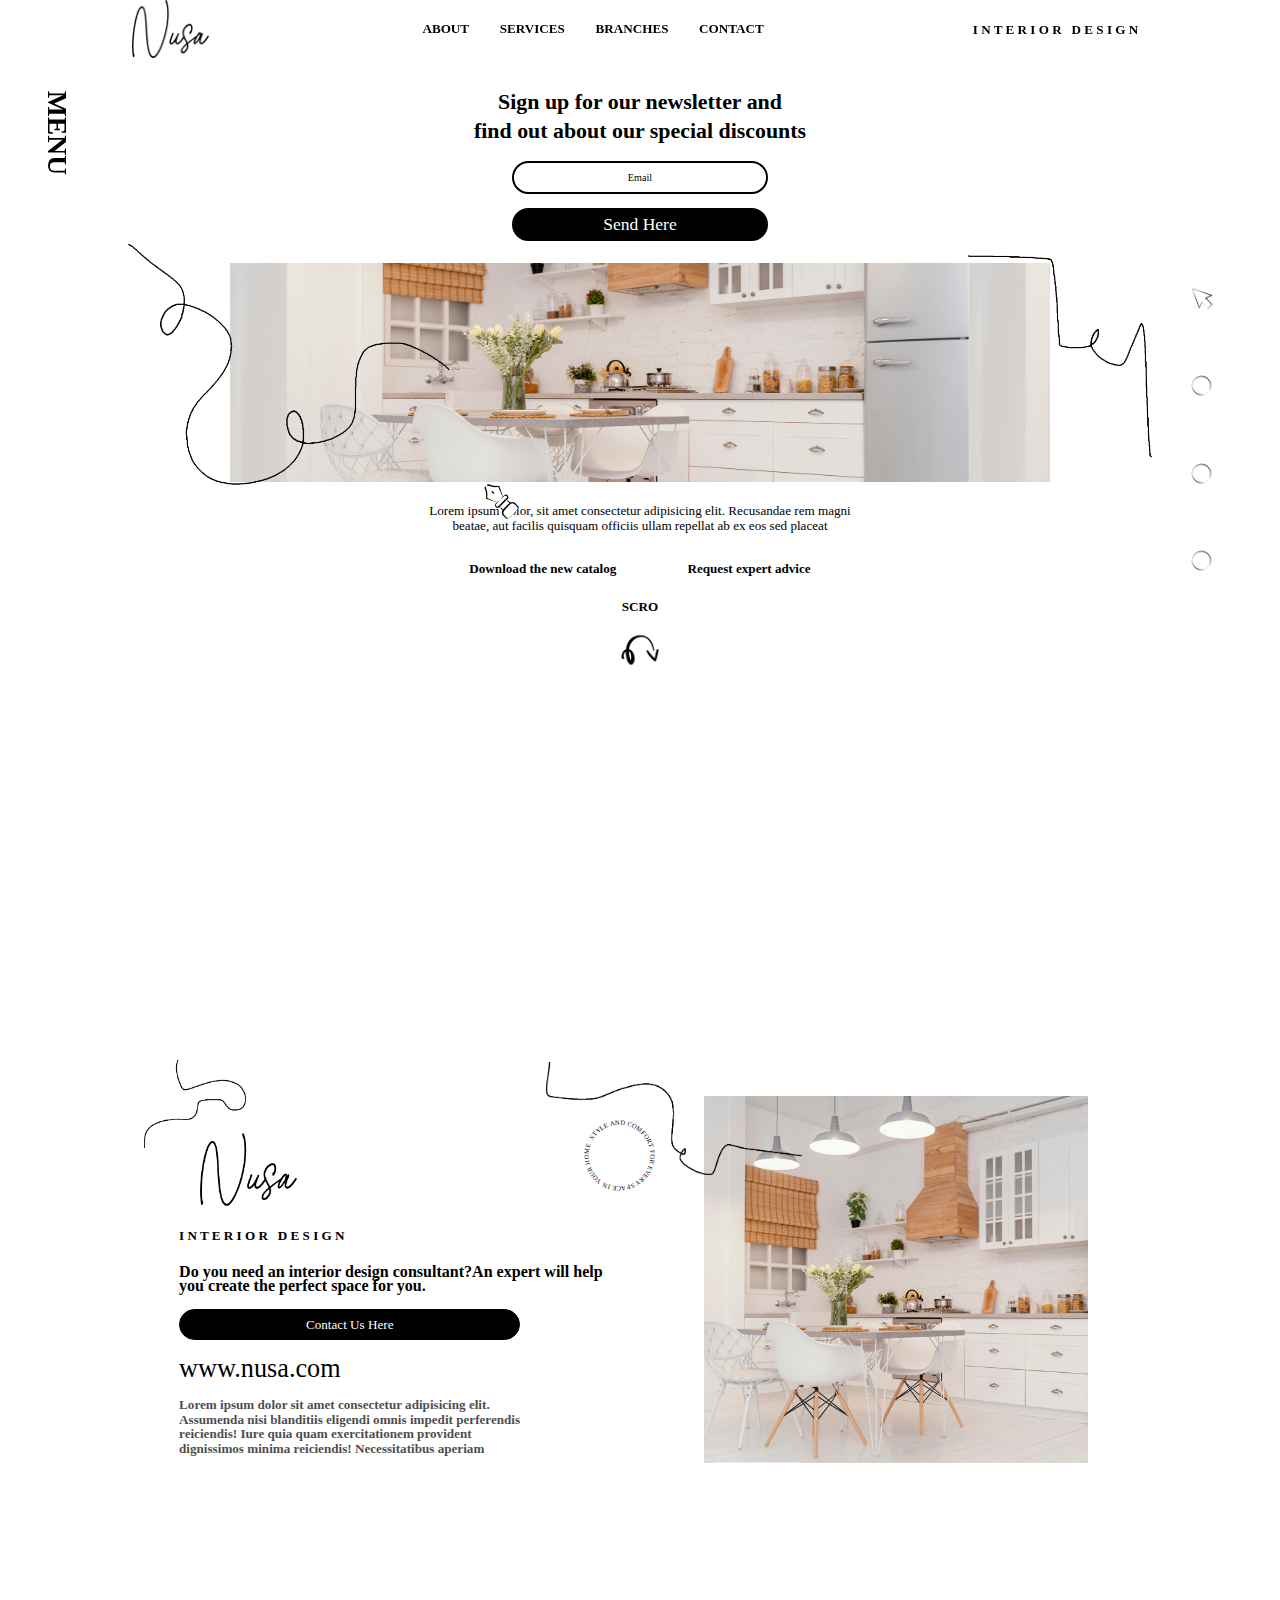
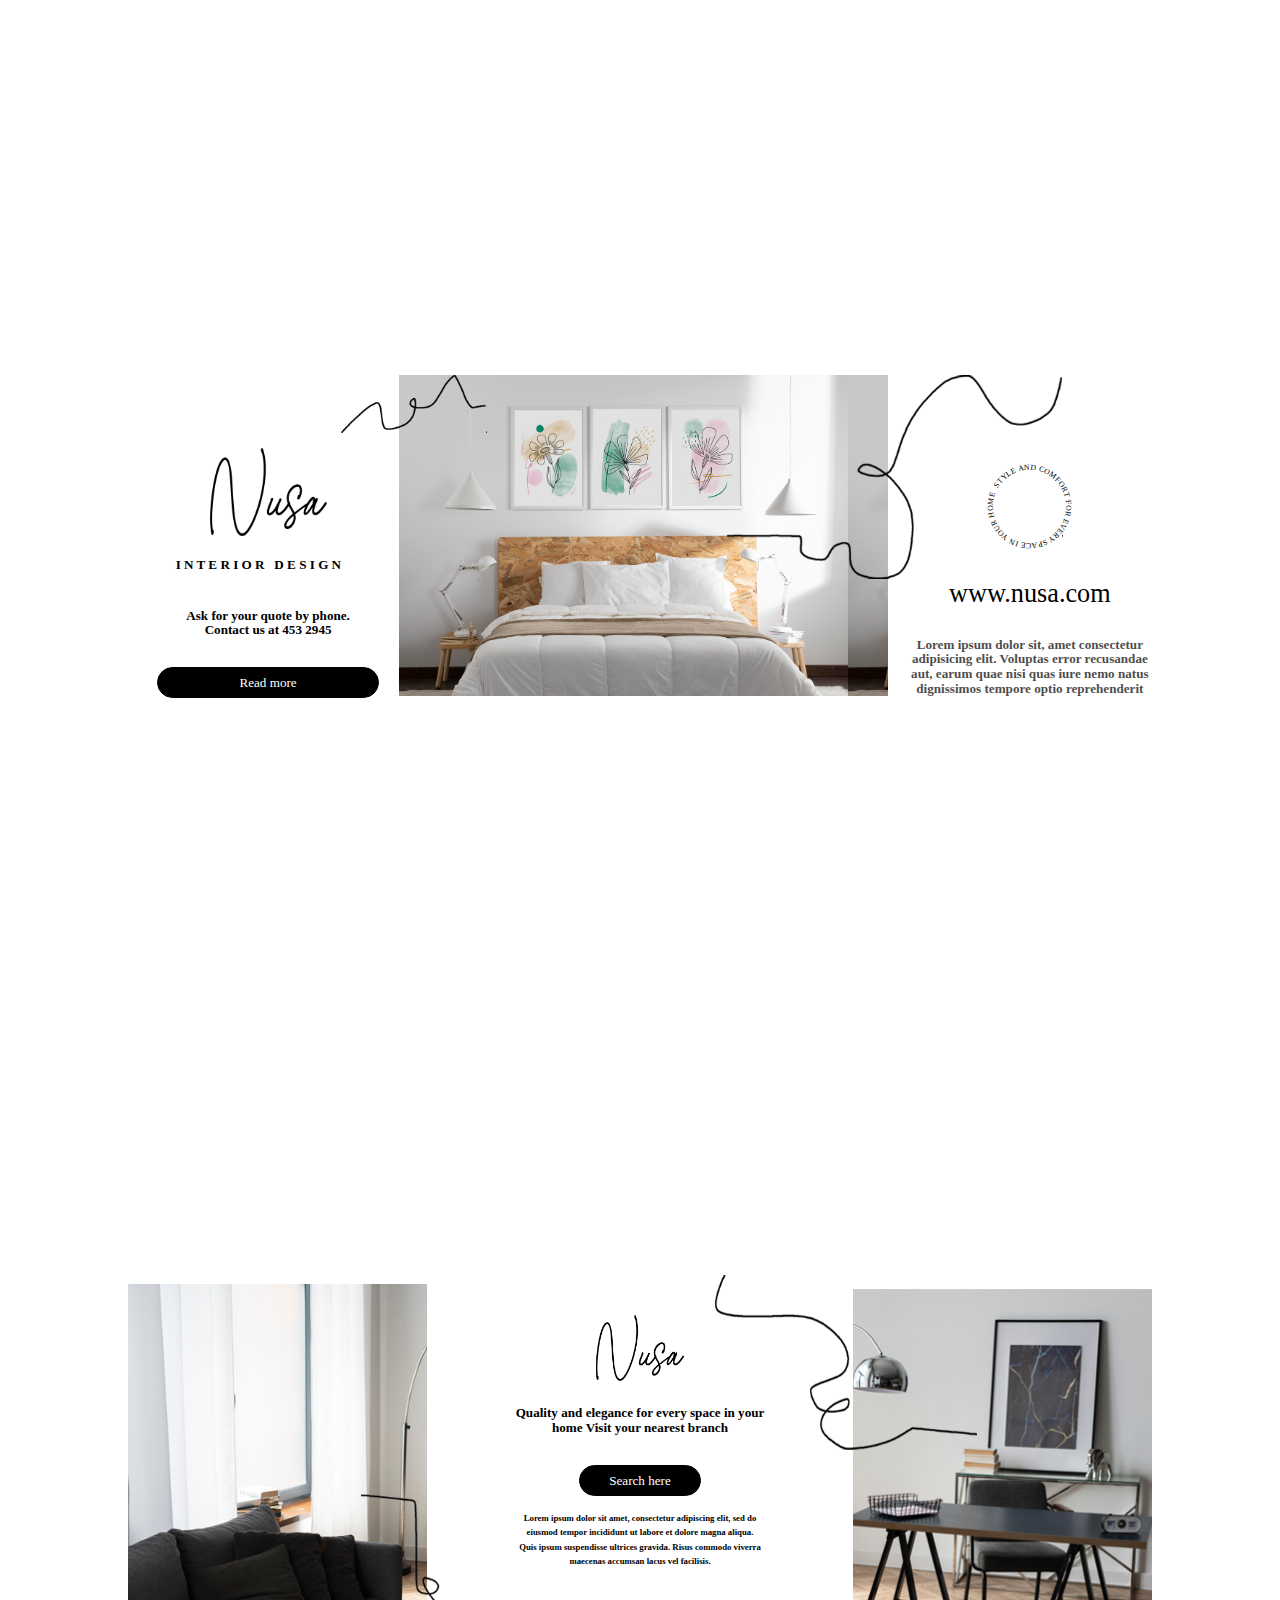
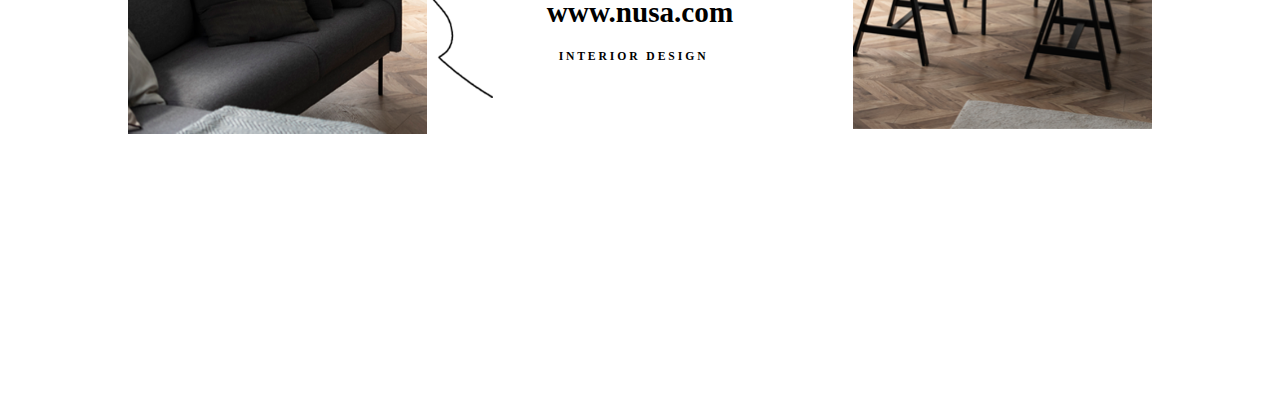
<file: index.html>
<!DOCTYPE html>
<html lang="ko">
<head>
    <meta charset="UTF-8">
    <meta http-equiv="X-UA-Compatible" content="IE=edge">
    <meta name="viewport" content="width=device-width, initial-scale=1.0">
    <title>Mainpage</title>
    <link rel="stylesheet" href="./css/reset.css">
    <link rel="stylesheet" href="./css/xeicon.min.css">
    <link rel="stylesheet" href="./css/main.min.css">
    <script src="./js/jquery-3.6.0.min.js"></script>
    <script src="./js/main.js"></script>
    <script src="./js/common.js"></script>
</head>
<body>
    <div class="hdr"></div>
    <div class="menu">
        <span>menu</span>
    </div>
    <div class="cntWrap">
        <div class="content cnt01">
            <header>
                <p>Sign up for our newsletter and <br>
                find out about our special discounts</p>
                <div class="btn">Email</div>
                <div class="btn">Send here</div>
            </header>
            <section>
                <article>
                    <div class="images">
                        <div class="image i1"></div>
                        <div class="image i2"></div>
                    </div>
                    <div class="texts">
                        <div class="textTop">
                            <p>Lorem ipsum dolor, sit amet consectetur adipisicing elit. Recusandae rem magni beatae, aut facilis quisquam officiis ullam repellat ab ex eos sed placeat voluptate harum atque iste maxime tempore. Blanditiis.</p>
                        </div>
                        <div class="textBtm">
                            <h3>Download the new catalog </h3>
                            <h3>Request expert advice</h3>
                        </div>
                    </div>
                </article>
            </section>
            <div class="down">
                <h5 class="typingTxt">scroll down</h5>
                <h5 class="typing"></h5>
                <div class="image"></div>
            </div>
        </div>
        <div class="content cnt02">
            <header>
                <div class="logo">
                    <div class="image"></div>
                    <div class="txt">
                        <h2>i n t e r i o r  &nbsp; d e s i g n</h2>
                    </div>
                </div>
                <div class="texts">
                    <p>Do you need an interior design consultant?An expert will help you create the perfect space for you.</p>
                    <div class="btn">contact us here</div>
                    <h3>www.nusa.com</h3>
                    <p>Lorem ipsum dolor sit amet consectetur adipisicing elit. Assumenda nisi blanditiis eligendi omnis impedit perferendis reiciendis! Iure quia quam exercitationem provident dignissimos minima reiciendis! Necessitatibus aperiam molestiae assumenda quae molestias.</p>
                </div>
            </header>
            <section>
                <div class="images">
                    <div class="leftimg">
                        <div class="image i1"></div>
                        <div class="image i2"></div>
                        <div class="image i3"></div>
                    </div>
                    <div class="rightimg">
                        <div class="image"></div>
                    </div>
                </div>
            </section>
        </div>
        <div class="content cnt03">
            <header>
                <div class="logo">
                    <div class="image"></div>
                    <div class="txt">
                        <h2>I N T E R I O R &nbsp; D E S I G N</h2>
                    </div>
                </div>
                <div class="text">
                    <p>Ask for your quote by phone. <br>
                    Contact us at 453 2945 </p>
                    <div class="btn">Read more</div>
                </div>
            </header>
            <section>
                <article>
                    <div class="images">
                        <div class="image i1"></div>
                        <div class="image i2"></div>
                        <div class="image i3"></div>
                    </div>
                    <div class="texts">
                        <div class="image"></div>
                        <h2>www.nusa.com</h2>
                        <p>Lorem ipsum dolor sit, amet consectetur adipisicing elit. Voluptas error recusandae aut, earum quae nisi quas iure nemo natus dignissimos tempore optio reprehenderit repudiandae minima amet mollitia eveniet qui suscipit?</p>
                    </div>
                </article>
                
            </section>
        </div>
        <div class="content cnt04">
            <section>
                <div class="leftimg">
                    <div class="image i1"></div>
                    <div class="image i2"></div>
                </div>
                <div class="midtext">
                    <div class="logo"></div>
                    <p>Quality and elegance for every space in your <br> home Visit your nearest branch</p>
                    <div class="btn">Search here</div>
                    <p>Lorem ipsum dolor sit amet, consectetur adipiscing elit, sed do eiusmod tempor incididunt ut labore et dolore magna aliqua. Quis ipsum suspendisse ultrices gravida. Risus commodo viverra maecenas accumsan lacus vel facilisis.</p>
                    <h2>www.nusa.com</h2>
                    <div class="texts">
                        <h3>I N T E R I O R &nbsp; D E S I G N</h3>
                    </div>
                </div>
                <div class="rightimg">
                    <div class="image i1"></div>
                    <div class="image i2"></div>
                </div>
            </section>
        </div>
    </div>
    <div class="sidebar">
        <div class="image i1"></div>
        <div class="image i2"></div>
        <div class="image i3"></div>
        <div class="image i4"></div>
    </div>
    <div class="Modal_menubar_bg"></div>
    <div class="Modal_menubar">
        <div class="menuHdr">
            <div class="image"></div>
            <a href="#none">Close</a>
        </div>
        <div class="menu_Box_01">
            <h2 data-num="0">about</h2>
            <h2 class="inactive">catalog</h2>
            <h2 class="inactive">gallery</h2>
            <h2 data-num="1">services</h2>
            <h2 class="inactive">promotions</h2>
            <h2 data-num="2">branches</h2>
            <h2 data-num="3">contact</h2>
        </div>
        <div class="menu_Box_02"></div>
        <div class="menu_Box_03"></div>
    </div>
    <div class="cursor"></div>
    <script src="./js/main_01.js"></script>
</body>
</html>
</file>
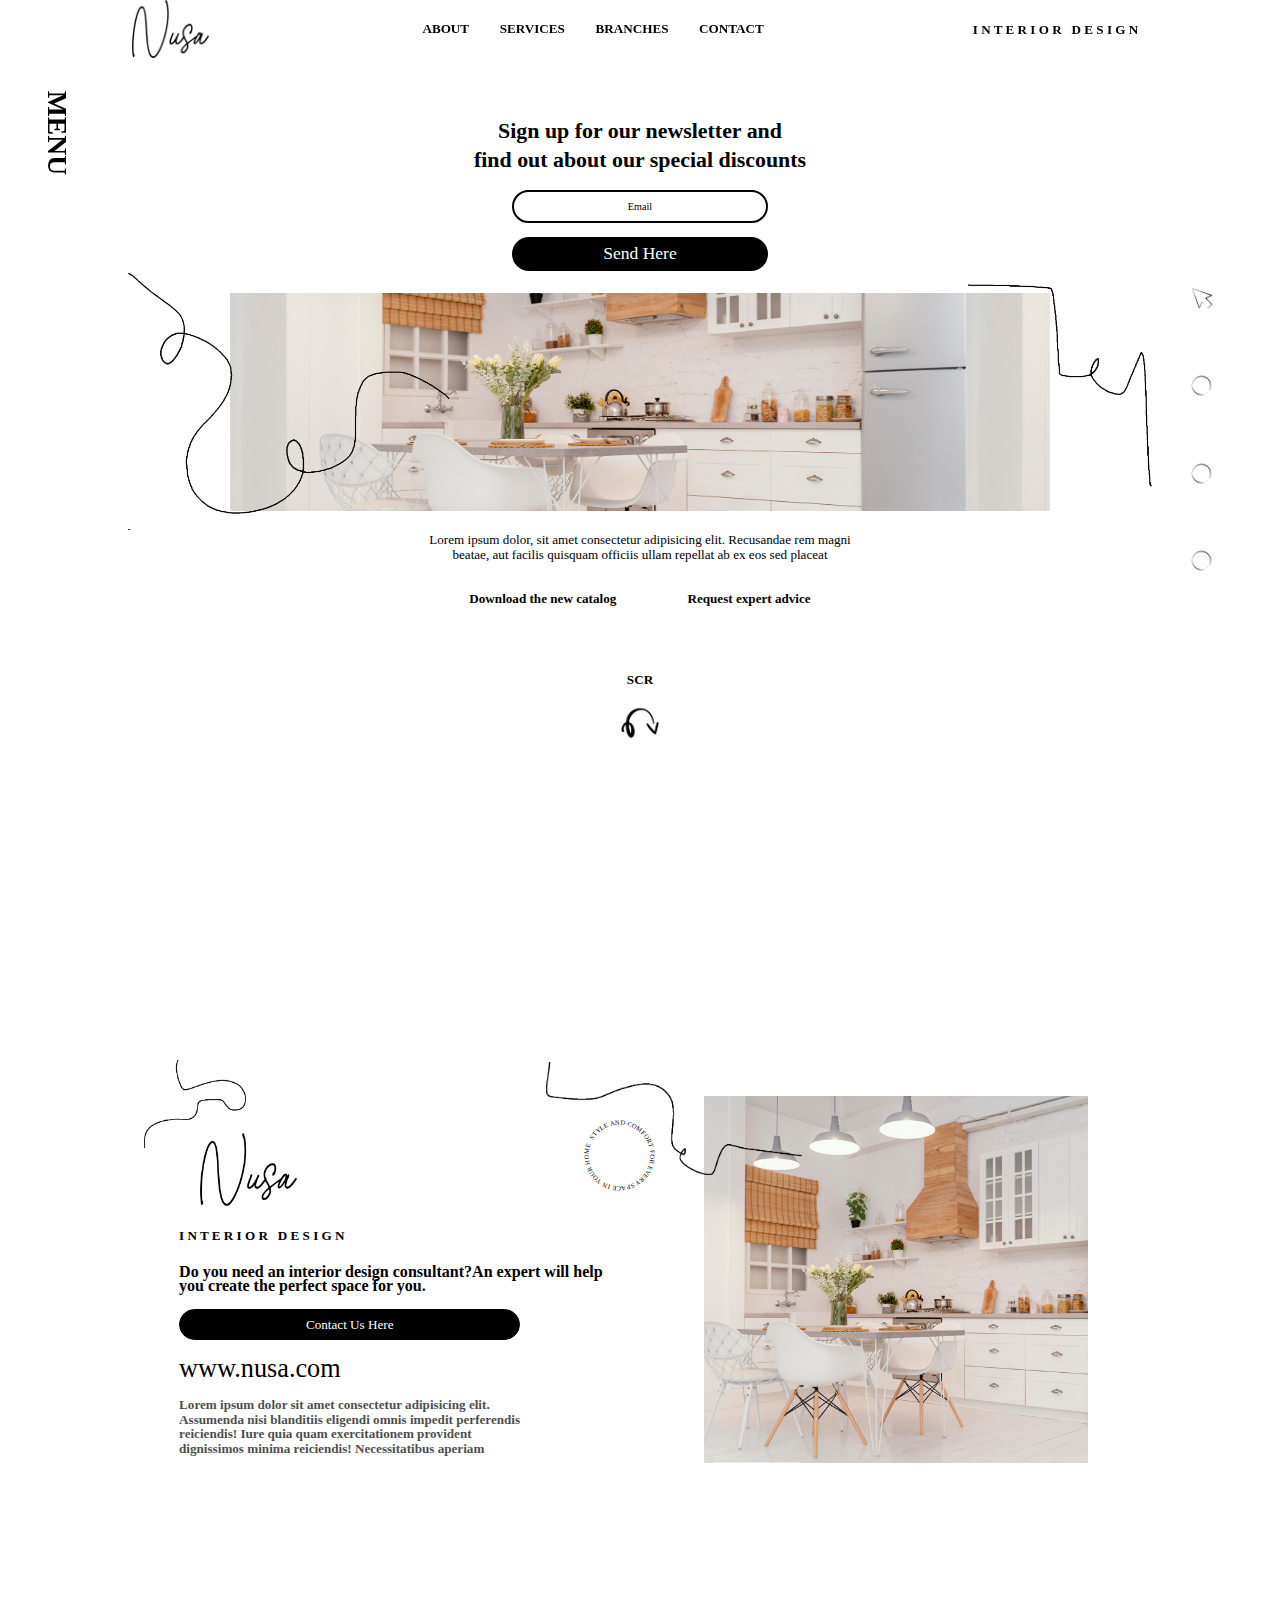
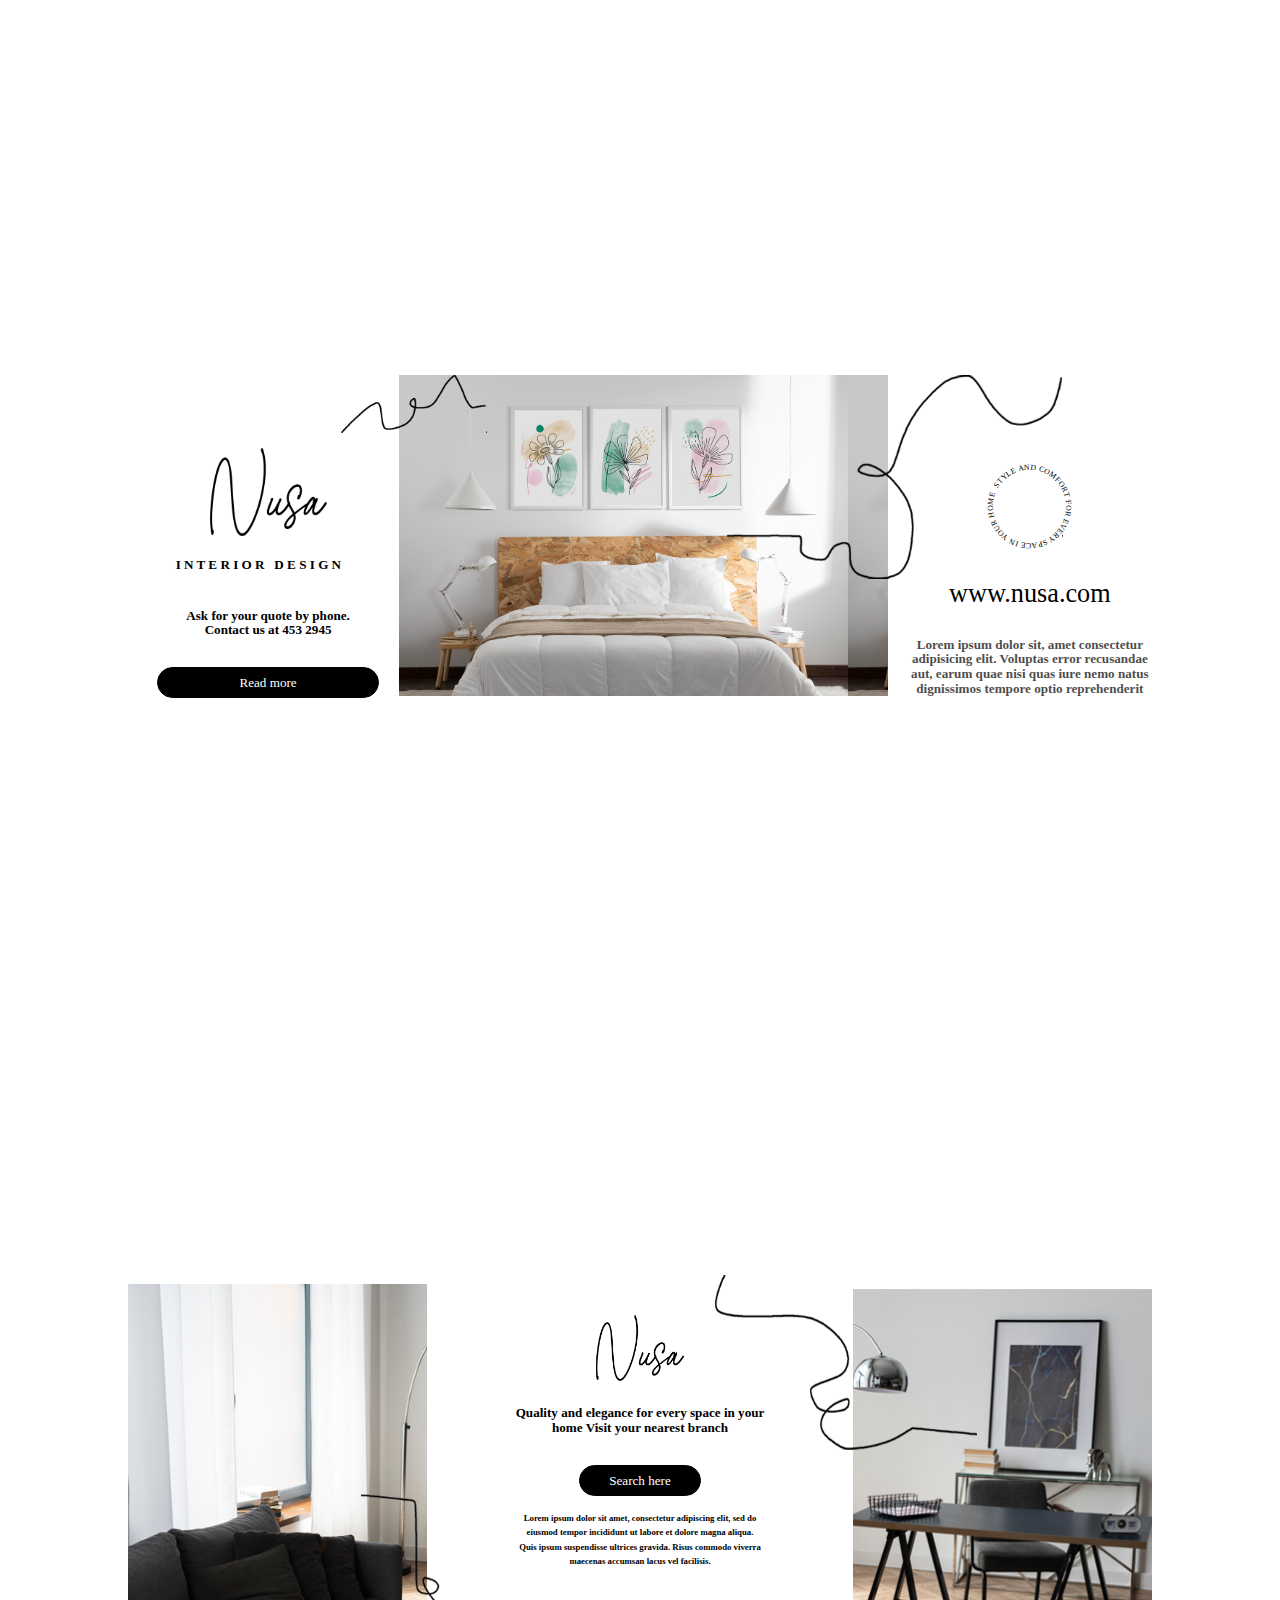
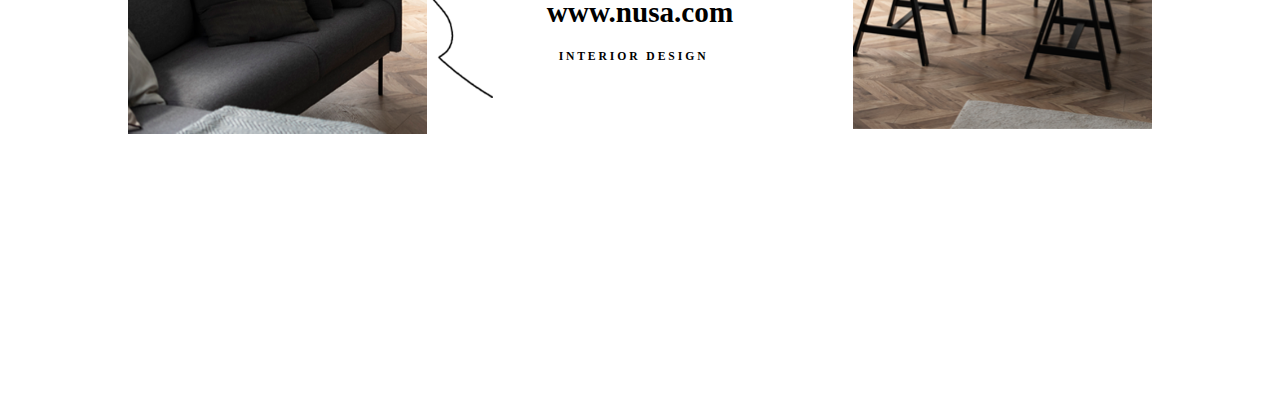
<file: flat-interior/index.html>
<!DOCTYPE html>
<html lang="ko">
<head>
    <meta charset="UTF-8">
    <meta http-equiv="X-UA-Compatible" content="IE=edge">
    <meta name="viewport" content="width=device-width, initial-scale=1.0">
    <title>Mainpage</title>
    <link rel="stylesheet" href="./css/reset.css">
    <link rel="stylesheet" href="./css/xeicon.min.css">
    <link rel="stylesheet" href="./css/main.min.css">
    <script src="./js/jquery-3.6.0.min.js"></script>
    <script src="./js/main.js"></script>
    <script src="./js/common.js"></script>
</head>
<body>
    <div class="hdr"></div>
    <div class="menu">
        <span>menu</span>
    </div>
    <div class="cntWrap">
        <div class="content cnt01">
            <header>
                <p>Sign up for our newsletter and <br>
                find out about our special discounts</p>
                <div class="btn">Email</div>
                <div class="btn">Send here</div>
            </header>
            <section>
                <article>
                    <div class="images">
                        <div class="image i1"></div>
                        <div class="image i2"></div>
                    </div>
                    <div class="texts">
                        <div class="textTop">
                            <p>Lorem ipsum dolor, sit amet consectetur adipisicing elit. Recusandae rem magni beatae, aut facilis quisquam officiis ullam repellat ab ex eos sed placeat voluptate harum atque iste maxime tempore. Blanditiis.</p>
                        </div>
                        <div class="textBtm">
                            <h3>Download the new catalog </h3>
                            <h3>Request expert advice</h3>
                        </div>
                    </div>
                </article>
            </section>
            <div class="down">
                <h5 class="typingTxt">scroll down</h5>
                <h5 class="typing"></h5>
                <div class="image"></div>
            </div>
        </div>
        <div class="content cnt02">
            <header>
                <div class="logo">
                    <div class="image"></div>
                    <div class="txt">
                        <h2>i n t e r i o r  &nbsp; d e s i g n</h2>
                    </div>
                </div>
                <div class="texts">
                    <p>Do you need an interior design consultant?An expert will help you create the perfect space for you.</p>
                    <div class="btn">contact us here</div>
                    <h3>www.nusa.com</h3>
                    <p>Lorem ipsum dolor sit amet consectetur adipisicing elit. Assumenda nisi blanditiis eligendi omnis impedit perferendis reiciendis! Iure quia quam exercitationem provident dignissimos minima reiciendis! Necessitatibus aperiam molestiae assumenda quae molestias.</p>
                </div>
            </header>
            <section>
                <div class="images">
                    <div class="leftimg">
                        <div class="image i1"></div>
                        <div class="image i2"></div>
                        <div class="image i3"></div>
                    </div>
                    <div class="rightimg">
                        <div class="image"></div>
                    </div>
                </div>
            </section>
        </div>
        <div class="content cnt03">
            <header>
                <div class="logo">
                    <div class="image"></div>
                    <div class="txt">
                        <h2>I N T E R I O R &nbsp; D E S I G N</h2>
                    </div>
                </div>
                <div class="text">
                    <p>Ask for your quote by phone. <br>
                    Contact us at 453 2945 </p>
                    <div class="btn">Read more</div>
                </div>
            </header>
            <section>
                <article>
                    <div class="images">
                        <div class="image i1"></div>
                        <div class="image i2"></div>
                        <div class="image i3"></div>
                    </div>
                    <div class="texts">
                        <div class="image"></div>
                        <h2>www.nusa.com</h2>
                        <p>Lorem ipsum dolor sit, amet consectetur adipisicing elit. Voluptas error recusandae aut, earum quae nisi quas iure nemo natus dignissimos tempore optio reprehenderit repudiandae minima amet mollitia eveniet qui suscipit?</p>
                    </div>
                </article>
                
            </section>
        </div>
        <div class="content cnt04">
            <section>
                <div class="leftimg">
                    <div class="image i1"></div>
                    <div class="image i2"></div>
                </div>
                <div class="midtext">
                    <div class="logo"></div>
                    <p>Quality and elegance for every space in your <br> home Visit your nearest branch</p>
                    <div class="btn">Search here</div>
                    <p>Lorem ipsum dolor sit amet, consectetur adipiscing elit, sed do eiusmod tempor incididunt ut labore et dolore magna aliqua. Quis ipsum suspendisse ultrices gravida. Risus commodo viverra maecenas accumsan lacus vel facilisis.</p>
                    <h2>www.nusa.com</h2>
                    <div class="texts">
                        <h3>I N T E R I O R &nbsp; D E S I G N</h3>
                    </div>
                </div>
                <div class="rightimg">
                    <div class="image i1"></div>
                    <div class="image i2"></div>
                </div>
            </section>
        </div>
    </div>
    <div class="sidebar">
        <div class="image i1"></div>
        <div class="image i2"></div>
        <div class="image i3"></div>
        <div class="image i4"></div>
    </div>
    <div class="Modal_menubar_bg"></div>
    <div class="Modal_menubar">
        <div class="menuHdr">
            <div class="image"></div>
            <a href="#none">Close</a>
        </div>
        <div class="menu_Box_01">
            <h2 data-num="0">about</h2>
            <h2 class="inactive">catalog</h2>
            <h2 class="inactive">gallery</h2>
            <h2 data-num="1">services</h2>
            <h2 class="inactive">promotions</h2>
            <h2 data-num="2">branches</h2>
            <h2 data-num="3">contact</h2>
        </div>
        <div class="menu_Box_02"></div>
        <div class="menu_Box_03"></div>
    </div>
    <script src="./js/main_01.js"></script>
</body>
</html>
</file>
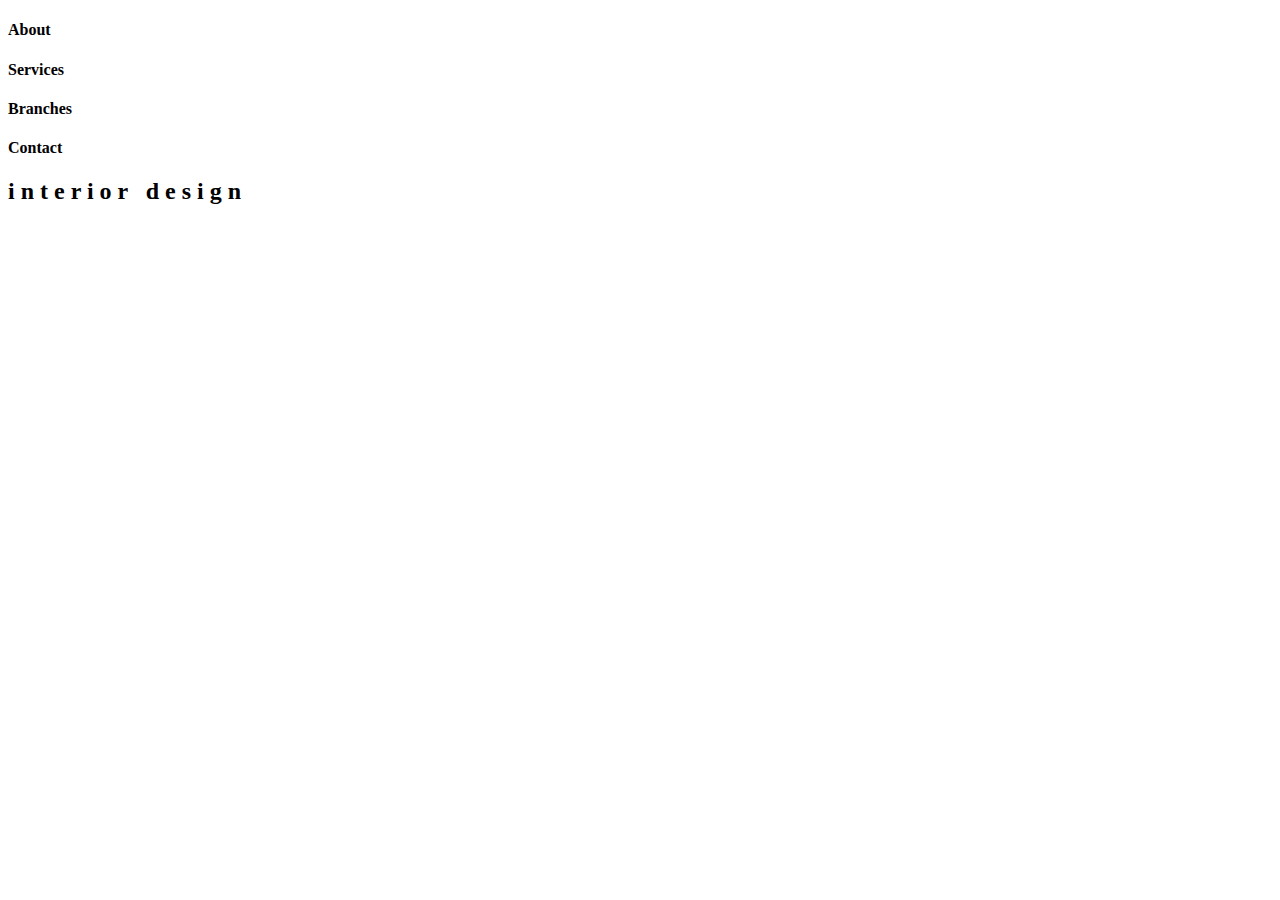
<file: inc/header.html>
<!DOCTYPE html>
<html lang="ko">
<head>
    <meta charset="UTF-8">
    <meta http-equiv="X-UA-Compatible" content="IE=edge">
    <meta name="viewport" content="width=device-width, initial-scale=1.0">
    <title>header</title>
</head>
<body>
    <div class="hdrWrap">
        <header>
            <div class="logo"></div>
            <nav>
                <h4>About</h4>
                <h4>Services</h4>
                <h4>Branches</h4>
                <h4>Contact</h4>
            </nav>
            <div class="text">
                <h2>i n t e r i o r &nbsp; d e s i g n</h2>
            </div>
        </header>
    </div>
</body>
</html>
</file>
<file: css/xeicon.min.css>
/*!
*  XEIcon 2.3.3 by @NAVER - http://xpressengine.github.io/XEIcon/ - @XEIcon
*  License - http://xpressengine.github.io/XEIcon/license.html (Font: SIL OFL 1.1, CSS: MIT License)
*/@font-face{font-family:xeicon;src:url(fonts/xeicon.eot?3ka2yj);src:url(fonts/xeicon.eot?3ka2yj#iefix) format("embedded-opentype"),url(fonts/xeicon.woff2?3ka2yj) format("woff2"),url(fonts/xeicon.ttf?3ka2yj) format("truetype"),url(fonts/xeicon.woff?3ka2yj) format("woff"),url(fonts/xeicon.svg?3ka2yj#xeicon) format("svg");font-weight:400;font-style:normal}[class*=" xi-"],[class^=xi-]{font-family:xeicon!important;display:inline-block;speak:none;font-style:normal;font-weight:400;font-variant:normal;text-transform:none;line-height:1;-webkit-font-smoothing:antialiased;-moz-osx-font-smoothing:grayscale}.xi-home:before{content:"\e900"}.xi-home-o:before{content:"\e902"}.xi-bars:before{content:"\e91c"}.xi-hamburger-back:before{content:"\eb46"}.xi-hamburger-out:before{content:"\eb45"}.xi-apps:before{content:"\e903"}.xi-ellipsis-h:before{content:"\e94a"}.xi-ellipsis-v:before{content:"\e949"}.xi-drag-vertical:before{content:"\e996"}.xi-drag-handle:before{content:"\e960"}.xi-arrow-top:before{content:"\e912"}.xi-arrow-bottom:before{content:"\e904"}.xi-arrow-left:before{content:"\e906"}.xi-arrow-right:before{content:"\e907"}.xi-arrow-up:before{content:"\e915"}.xi-arrow-down:before{content:"\e905"}.xi-long-arrow-left:before{content:"\e908"}.xi-long-arrow-right:before{content:"\e90b"}.xi-long-arrow-up:before{content:"\e909"}.xi-long-arrow-down:before{content:"\e90a"}.xi-angle-left:before{content:"\e93b"}.xi-angle-left-min:before{content:"\e93c"}.xi-angle-left-thin:before{content:"\e93d"}.xi-angle-right:before{content:"\e93e"}.xi-angle-right-min:before{content:"\e93f"}.xi-angle-right-thin:before{content:"\e940"}.xi-angle-up:before{content:"\e944"}.xi-angle-up-min:before{content:"\e945"}.xi-angle-up-thin:before{content:"\e946"}.xi-angle-down:before{content:"\e941"}.xi-angle-down-min:before{content:"\e942"}.xi-angle-down-thin:before{content:"\e943"}.xi-caret-up:before{content:"\e92f"}.xi-caret-up-min:before{content:"\e930"}.xi-caret-down:before{content:"\e935"}.xi-caret-down-min:before{content:"\e936"}.xi-caret-up-circle:before{content:"\e931"}.xi-caret-up-circle-o:before{content:"\e932"}.xi-caret-down-circle:before{content:"\e937"}.xi-caret-down-circle-o:before{content:"\e938"}.xi-caret-up-square:before{content:"\e933"}.xi-caret-up-square-o:before{content:"\e934"}.xi-caret-down-square:before{content:"\e939"}.xi-caret-down-square-o:before{content:"\e93a"}.xi-arrows-h:before{content:"\e90e"}.xi-arrows-v:before{content:"\e90f"}.xi-expand:before{content:"\e910"}.xi-compress:before{content:"\e911"}.xi-arrows:before{content:"\e90c"}.xi-arrows-alt:before{content:"\e90d"}.xi-compare-arrows:before{content:"\e947"}.xi-scroll:before{content:"\e94b"}.xi-dashboard:before{content:"\e948"}.xi-dashboard-o:before{content:"\e95e"}.xi-refresh:before{content:"\e973"}.xi-catched:before{content:"\e923"}.xi-renew:before{content:"\e977"}.xi-sync:before{content:"\e982"}.xi-eye:before{content:"\e951"}.xi-eye-o:before{content:"\e950"}.xi-eye-off:before{content:"\e953"}.xi-eye-slash:before{content:"\e953"}.xi-eye-off-o:before{content:"\e952"}.xi-eye-slash2:before{content:"\e952"}.xi-lock:before{content:"\e964"}.xi-lock-o:before{content:"\e966"}.xi-unlock:before{content:"\e965"}.xi-unlock-o:before{content:"\e967"}.xi-trash:before{content:"\e96e"}.xi-trash-o:before{content:"\e96f"}.xi-flag:before{content:"\e961"}.xi-flag-o:before{content:"\e962"}.xi-expand-square:before{content:"\e954"}.xi-compress-square:before{content:"\e955"}.xi-log-in:before{content:"\e963"}.xi-log-out:before{content:"\e972"}.xi-search:before{content:"\e97a"}.xi-magnifier:before{content:"\e97a"}.xi-zoom-in:before{content:"\e97b"}.xi-magnifier-expand:before{content:"\e97b"}.xi-zoom-out:before{content:"\e97c"}.xi-magnifier-reduce:before{content:"\e97c"}.xi-subdirectory:before{content:"\e97e"}.xi-subdirectory-arrow:before{content:"\e981"}.xi-external-link:before{content:"\e980"}.xi-cog:before{content:"\e986"}.xi-view-array:before{content:"\e983"}.xi-view-carousel:before{content:"\e984"}.xi-view-column:before{content:"\e985"}.xi-view-day:before{content:"\e98d"}.xi-view-list:before{content:"\e993"}.xi-view-module:before{content:"\e997"}.xi-view-stream:before{content:"\e99a"}.xi-wrench:before{content:"\e99b"}.xi-filter:before{content:"\e9d9"}.xi-funnel:before{content:"\e9d9"}.xi-plus:before{content:"\e913"}.xi-plus-min:before{content:"\e914"}.xi-plus-thin:before{content:"\e9c5"}.xi-minus:before{content:"\e91a"}.xi-minus-min:before{content:"\e91b"}.xi-minus-thin:before{content:"\e9c1"}.xi-close:before{content:"\e921"}.xi-close-min:before{content:"\e922"}.xi-close-thin:before{content:"\e9af"}.xi-check:before{content:"\e928"}.xi-check-min:before{content:"\e929"}.xi-check-thin:before{content:"\e92a"}.xi-plus-circle:before{content:"\e916"}.xi-plus-circle-o:before{content:"\e917"}.xi-minus-circle:before{content:"\e91d"}.xi-minus-circle-o:before{content:"\e91e"}.xi-close-circle:before{content:"\e924"}.xi-close-circle-o:before{content:"\e925"}.xi-check-circle:before{content:"\e92b"}.xi-check-circle-o:before{content:"\e92c"}.xi-plus-square:before{content:"\e918"}.xi-plus-square-o:before{content:"\e919"}.xi-minus-square:before{content:"\e91f"}.xi-minus-square-o:before{content:"\e920"}.xi-close-square:before{content:"\e926"}.xi-close-square-o:before{content:"\e927"}.xi-check-square:before{content:"\e92d"}.xi-check-box:before{content:"\e92d"}.xi-checkbox-blank:before{content:"\ea0e"}.xi-check-square-o:before{content:"\e92e"}.xi-checkbox-checked:before{content:"\e92e"}.xi-radiobox-blank:before{content:"\e9c6"}.xi-radiobox-checked:before{content:"\e9c7"}.xi-cut:before{content:"\e9b0"}.xi-label:before{content:"\e9b1"}.xi-label-o:before{content:"\e9b2"}.xi-library-add:before{content:"\e9b3"}.xi-library-bookmark:before{content:"\e9b4"}.xi-tagged-book:before{content:"\e9b4"}.xi-save:before{content:"\e9b9"}.xi-lightbulb:before{content:"\e9be"}.xi-idea:before{content:"\e9be"}.xi-lightbulb-o:before{content:"\e9bf"}.xi-link:before{content:"\e9c0"}.xi-package:before{content:"\e9c2"}.xi-archive:before{content:"\e9c2"}.xi-pen:before{content:"\e9c3"}.xi-pen-o:before{content:"\e9c4"}.xi-undo:before{content:"\e9d2"}.xi-redo:before{content:"\e9c8"}.xi-switch-off:before{content:"\e9c9"}.xi-switch-on:before{content:"\e9ca"}.xi-toggle-off:before{content:"\e9cb"}.xi-toggle-on:before{content:"\e9cd"}.xi-bookmark:before{content:"\ea1c"}.xi-bookmark-o:before{content:"\ea1d"}.xi-tag:before{content:"\ea36"}.xi-tags:before{content:"\ea37"}.xi-mail:before{content:"\ea06"}.xi-envelope:before{content:"\ea06"}.xi-social-email:before{content:"\ea06"}.xi-mail-o:before{content:"\ea07"}.xi-mail-read:before{content:"\ea08"}.xi-envelope-open:before{content:"\ea08"}.xi-mail-read-o:before{content:"\ea09"}.xi-send:before{content:"\ea0b"}.xi-paper-plane:before{content:"\ea0b"}.xi-reply:before{content:"\ea0d"}.xi-reply-all:before{content:"\ea0c"}.xi-share:before{content:"\e9fa"}.xi-share-l:before{content:"\e9fa"}.xi-share-alt:before{content:"\e9e9"}.xi-share-alt-o:before{content:"\e9ea"}.xi-call:before{content:"\e9d3"}.xi-phone:before{content:"\e9d3"}.xi-call-outgoing:before{content:"\e9d4"}.xi-call-incoming:before{content:"\e9d6"}.xi-call-reception:before{content:"\e9d6"}.xi-call-missed:before{content:"\e9d5"}.xi-comment:before{content:"\e9d7"}.xi-comment-o:before{content:"\e9d8"}.xi-forum:before{content:"\e9f0"}.xi-comments:before{content:"\e9f0"}.xi-forum-o:before{content:"\e9f1"}.xi-video-call:before{content:"\ea18"}.xi-xi-film:before{content:"\ea18"}.xi-voicemail:before{content:"\ea19"}.xi-note:before{content:"\ea1a"}.xi-note-o:before{content:"\ea1b"}.xi-at:before{content:"\ea0a"}.xi-message:before{content:"\ea14"}.xi-message-o:before{content:"\ea15"}.xi-speech:before{content:"\ea12"}.xi-speech-o:before{content:"\ea13"}.xi-user-address:before{content:"\e9f4"}.xi-profile:before{content:"\e9f2"}.xi-user-circle:before{content:"\e9f2"}.xi-profile-o:before{content:"\ea2a"}.xi-user:before{content:"\e9f3"}.xi-users:before{content:"\e9f9"}.xi-group:before{content:"\ea2e"}.xi-community:before{content:"\ea2e"}.xi-user-plus:before{content:"\e9f7"}.xi-users-plus:before{content:"\ea17"}.xi-user-o:before{content:"\e9f5"}.xi-users-o:before{content:"\ea04"}.xi-user-plus-o:before{content:"\e9f8"}.xi-star:before{content:"\ea0f"}.xi-star-o:before{content:"\ea16"}.xi-heart:before{content:"\ea10"}.xi-heart-o:before{content:"\ea11"}.xi-thumbs-up:before{content:"\ea28"}.xi-thumbs-down:before{content:"\ea29"}.xi-crown:before{content:"\e9da"}.xi-trophy:before{content:"\ea38"}.xi-emoticon-happy:before{content:"\e9dd"}.xi-happy-face:before{content:"\e9dd"}.xi-emoticon-happy-o:before{content:"\e9ed"}.xi-emoticon-smiley:before{content:"\e9e4"}.xi-smiley-face:before{content:"\e9e4"}.xi-emoticon-smiley-o:before{content:"\e9e6"}.xi-emoticon-neutral:before{content:"\e9eb"}.xi-neutral-face:before{content:"\e9eb"}.xi-emoticon-neutral-o:before{content:"\e9ec"}.xi-emoticon-bad:before{content:"\e9de"}.xi-emoticon-bad-o:before{content:"\e9df"}.xi-emoticon-sad:before{content:"\e9ee"}.xi-sad-face:before{content:"\e9ee"}.xi-emoticon-sad-o:before{content:"\e9ef"}.xi-emoticon-devil:before{content:"\e9e2"}.xi-angry-face:before{content:"\e9e2"}.xi-emoticon-devil-o:before{content:"\e9e3"}.xi-emoticon-cool:before{content:"\e9e0"}.xi-emoticon-cool-o:before{content:"\e9e1"}.xi-bell:before{content:"\e99c"}.xi-bell-o:before{content:"\e99d"}.xi-bell-off:before{content:"\e99e"}.xi-bell-slash:before{content:"\e99e"}.xi-bell-off-o:before{content:"\e99f"}.xi-alarm:before{content:"\ea1e"}.xi-alarm-o:before{content:"\ea1f"}.xi-alarm-off:before{content:"\ea20"}.xi-time:before{content:"\ea2b"}.xi-time-o:before{content:"\ea2c"}.xi-snooze:before{content:"\ea27"}.xi-calendar:before{content:"\e9a0"}.xi-calendar-add:before{content:"\e9a1"}.xi-calendar-remove:before{content:"\e9a2"}.xi-calendar-cancle:before{content:"\e9a3"}.xi-calendar-check:before{content:"\e9a4"}.xi-calendar-list:before{content:"\e9a5"}.xi-new:before{content:"\e9a8"}.xi-new-o:before{content:"\e9a9"}.xi-info:before{content:"\e9a6"}.xi-information-circle:before{content:"\e9a6"}.xi-info-o:before{content:"\e9a7"}.xi-help:before{content:"\e9ad"}.xi-unknown-circle:before{content:"\e9ad"}.xi-help-o:before{content:"\e9ac"}.xi-error:before{content:"\e9aa"}.xi-error-o:before{content:"\e9ab"}.xi-ban:before{content:"\e9ae"}.xi-slash-circle:before{content:"\e9ae"}.xi-warning:before{content:"\ea2d"}.xi-hand-paper:before{content:"\ea21"}.xi-key:before{content:"\ea22"}.xi-security:before{content:"\ea24"}.xi-shield:before{content:"\ea24"}.xi-shield-checked:before{content:"\ea25"}.xi-check-shield:before{content:"\ea25"}.xi-shield-checked-o:before{content:"\ea26"}.xi-align-justify:before{content:"\e956"}.xi-align-left:before{content:"\e957"}.xi-align-center:before{content:"\e958"}.xi-align-right:before{content:"\e959"}.xi-indent:before{content:"\e95a"}.xi-dedent:before{content:"\e95b"}.xi-list-dot:before{content:"\e95c"}.xi-list-ul:before{content:"\e95c"}.xi-list-square:before{content:"\e95d"}.xi-list-ul-square:before{content:"\e95d"}.xi-list-number:before{content:"\ea6b"}.xi-list-ol:before{content:"\ea6b"}.xi-list:before{content:"\e95f"}.xi-list-ul-l:before{content:"\e95f"}.xi-paragraph:before{content:"\e968"}.xi-bold:before{content:"\e96a"}.xi-italic:before{content:"\e96c"}.xi-strikethrough:before{content:"\e969"}.xi-underline:before{content:"\e96b"}.xi-caps:before{content:"\e96d"}.xi-text-size:before{content:"\eaba"}.xi-text-type:before{content:"\e97f"}.xi-type:before{content:"\e97f"}.xi-spellcheck:before{content:"\eaa9"}.xi-translate:before{content:"\eabc"}.xi-line-height:before{content:"\e976"}.xi-lineheight:before{content:"\e976"}.xi-font:before{content:"\ea63"}.xi-text-format:before{content:"\eab9"}.xi-text-color:before{content:"\eaaa"}.xi-color-fill:before{content:"\ea5e"}.xi-color-helper:before{content:"\ea5f"}.xi-scissors:before{content:"\e994"}.xi-document:before{content:"\e998"}.xi-form:before{content:"\e998"}.xi-palette:before{content:"\e995"}.xi-color:before{content:"\e995"}.xi-color-dropper:before{content:"\e97d"}.xi-eye-dropper:before{content:"\e97d"}.xi-eraser:before{content:"\e970"}.xi-eraser-o:before{content:"\e971"}.xi-sort-asc:before{content:"\e974"}.xi-lineheight-plus:before{content:"\e974"}.xi-sort-desc:before{content:"\e975"}.xi-lineheight-minus:before{content:"\e975"}.xi-rotate-right:before{content:"\e978"}.xi-rotate-left:before{content:"\e979"}.xi-layout:before{content:"\e988"}.xi-layout-top:before{content:"\e988"}.xi-layout-o:before{content:"\e98e"}.xi-layout-full:before{content:"\e989"}.xi-layout-full-o:before{content:"\e98f"}.xi-layout-snb:before{content:"\e98a"}.xi-layout-top-left:before{content:"\e98a"}.xi-layout-snb-o:before{content:"\e990"}.xi-layout-aside:before{content:"\e98b"}.xi-layout-top-right:before{content:"\e98b"}.xi-layout-aside-o:before{content:"\e991"}.xi-layout-column:before{content:"\e98c"}.xi-layout-top-three:before{content:"\e98c"}.xi-layout-column-o:before{content:"\e992"}.xi-crop:before{content:"\e999"}.xi-border-color:before{content:"\ea39"}.xi-line-style:before{content:"\ea66"}.xi-line-weight:before{content:"\ea67"}.xi-border-all:before{content:"\e987"}.xi-border-bottom:before{content:"\ea32"}.xi-border-clear:before{content:"\ea33"}.xi-border-horizontal:before{content:"\ea45"}.xi-border-inner:before{content:"\ea46"}.xi-border-left:before{content:"\ea49"}.xi-border-outer:before{content:"\ea4f"}.xi-border-right:before{content:"\ea51"}.xi-border-style:before{content:"\ea52"}.xi-border-top:before{content:"\ea54"}.xi-border-vertical:before{content:"\ea5c"}.xi-valign-top:before{content:"\eabf"}.xi-valign-bottom:before{content:"\eabd"}.xi-valign-center:before{content:"\eabe"}.xi-code:before{content:"\ea5d"}.xi-emoticon:before{content:"\ea62"}.xi-emoji:before{content:"\ea62"}.xi-face:before{content:"\ea62"}.xi-link-insert:before{content:"\ea6a"}.xi-link-l:before{content:"\ea6a"}.xi-link-broken:before{content:"\ea68"}.xi-unlink:before{content:"\ea68"}.xi-omega:before{content:"\ea6c"}.xi-opacity:before{content:"\ea6d"}.xi-overscan:before{content:"\ea78"}.xi-paperclip:before{content:"\ea7f"}.xi-transform:before{content:"\eabb"}.xi-power-off:before{content:"\e94c"}.xi-esc:before{content:"\e94f"}.xi-command:before{content:"\e94e"}.xi-alt:before{content:"\e94d"}.xi-tab:before{content:"\eaf8"}.xi-backspace:before{content:"\eac4"}.xi-capslock:before{content:"\ead6"}.xi-watch:before{content:"\e9b5"}.xi-mouse:before{content:"\e9b6"}.xi-sdcard:before{content:"\e9b7"}.xi-usb-drive:before{content:"\e9b8"}.xi-diskette:before{content:"\e9ba"}.xi-print:before{content:"\e9bb"}.xi-social-print:before{content:"\e9bb"}.xi-fax:before{content:"\e9bc"}.xi-webcam:before{content:"\e9cc"}.xi-projector:before{content:"\e9ce"}.xi-presentation:before{content:"\e9cf"}.xi-plug:before{content:"\e9d0"}.xi-speaker:before{content:"\ea60"}.xi-airplay:before{content:"\eac0"}.xi-alarm-clock:before{content:"\eac1"}.xi-alarm-clock-o:before{content:"\eac2"}.xi-alarm-clock-off:before{content:"\eac3"}.xi-battery:before{content:"\eac5"}.xi-battery-full:before{content:"\eac5"}.xi-battery-o:before{content:"\ead0"}.xi-battery-min:before{content:"\ead0"}.xi-battery-10:before{content:"\eac6"}.xi-battery-20:before{content:"\eac7"}.xi-battery-30:before{content:"\eac8"}.xi-battery-40:before{content:"\eac9"}.xi-battery-50:before{content:"\eacb"}.xi-battery-60:before{content:"\eacc"}.xi-battery-70:before{content:"\eacd"}.xi-battery-80:before{content:"\eace"}.xi-battery-90:before{content:"\eacf"}.xi-bluetooth:before{content:"\ead1"}.xi-bluetooth-off:before{content:"\ead2"}.xi-bluetooth-on:before{content:"\ead3"}.xi-bluetooth-search:before{content:"\ead4"}.xi-brightness:before{content:"\ead5"}.xi-clock:before{content:"\ead7"}.xi-clock-o:before{content:"\ead8"}.xi-contrast:before{content:"\ead9"}.xi-desktop:before{content:"\eada"}.xi-monitor:before{content:"\eada"}.xi-laptop:before{content:"\eae9"}.xi-devices:before{content:"\eadb"}.xi-tablet:before{content:"\eaf9"}.xi-mobile:before{content:"\eaed"}.xi-tv:before{content:"\eafb"}.xi-enter:before{content:"\eadc"}.xi-flashlight:before{content:"\eadd"}.xi-flashlight-off:before{content:"\eade"}.xi-flight-off:before{content:"\eadf"}.xi-flight-on:before{content:"\eae0"}.xi-gamepad:before{content:"\eae1"}.xi-gps:before{content:"\eae2"}.xi-gps-none:before{content:"\eae3"}.xi-gps-off:before{content:"\eae4"}.xi-hdd:before{content:"\eae5"}.xi-hdmi:before{content:"\eae6"}.xi-keyboard:before{content:"\eae7"}.xi-keyboard-o:before{content:"\eae8"}.xi-space-bar:before{content:"\eaf7"}.xi-lock-rotation:before{content:"\eaea"}.xi-chip:before{content:"\eaeb"}.xi-chip-o:before{content:"\eaec"}.xi-mouse-pointer:before{content:"\eaee"}.xi-router:before{content:"\eaef"}.xi-wifi-router:before{content:"\eaef"}.xi-router-o:before{content:"\eaf0"}.xi-signal:before{content:"\eaf1"}.xi-signal-1:before{content:"\eaf2"}.xi-signal-2:before{content:"\eaf3"}.xi-signal-3:before{content:"\eaf4"}.xi-signal-4:before{content:"\eaf5"}.xi-signal-none:before{content:"\eaf6"}.xi-touch:before{content:"\eafa"}.xi-usb:before{content:"\eafc"}.xi-wifi:before{content:"\eafd"}.xi-wifi-signal:before{content:"\eafd"}.xi-wifi-signal-mid:before{content:"\eafe"}.xi-wifi-signal-min:before{content:"\eaff"}.xi-wifi-signal-off:before{content:"\eb00"}.xi-chart-bar:before{content:"\e901"}.xi-book:before{content:"\ea34"}.xi-book-o:before{content:"\ea35"}.xi-play:before{content:"\ea3e"}.xi-caret-right:before{content:"\ea3e"}.xi-play-circle:before{content:"\ea40"}.xi-play-circle-o:before{content:"\ea3f"}.xi-pause-circle:before{content:"\ea3d"}.xi-pause-circle-o:before{content:"\ea3c"}.xi-pause:before{content:"\ea3b"}.xi-stop:before{content:"\ea41"}.xi-recording-stop:before{content:"\eb24"}.xi-recording:before{content:"\eb21"}.xi-record:before{content:"\eb21"}.xi-eject:before{content:"\ea42"}.xi-step-backward:before{content:"\ea43"}.xi-step-forward:before{content:"\ea44"}.xi-backward:before{content:"\ea47"}.xi-forward:before{content:"\ea48"}.xi-fast-backward:before{content:"\eb08"}.xi-fast-forward:before{content:"\eb07"}.xi-camera:before{content:"\ea4b"}.xi-camera-o:before{content:"\ea4a"}.xi-videocam:before{content:"\ea4d"}.xi-video-camera:before{content:"\ea4d"}.xi-videocam-o:before{content:"\ea4c"}.xi-image:before{content:"\ea50"}.xi-image-o:before{content:"\ea4e"}.xi-microphone-o:before{content:"\ea56"}.xi-microphone:before{content:"\ea57"}.xi-microphone-off:before{content:"\ea58"}.xi-microphone-slash:before{content:"\ea58"}.xi-volume-mute:before{content:"\ea59"}.xi-volume:before{content:"\ea59"}.xi-volume-down:before{content:"\ea5a"}.xi-volume-min:before{content:"\ea5a"}.xi-volume-up:before{content:"\ea5b"}.xi-volume-max:before{content:"\ea5b"}.xi-volume-off:before{content:"\eb39"}.xi-volume-slash:before{content:"\eb39"}.xi-album:before{content:"\ea61"}.xi-record-play:before{content:"\ea61"}.xi-cd-r:before{content:"\ea61"}.xi-headset:before{content:"\ea64"}.xi-music:before{content:"\ea65"}.xi-chart-pyramid:before{content:"\ea69"}.xi-chart-bar-square:before{content:"\eb01"}.xi-chart-line:before{content:"\eb02"}.xi-chart-pie:before{content:"\eb03"}.xi-chart-pie-o:before{content:"\eb04"}.xi-equalizer:before{content:"\eb05"}.xi-volume-bar:before{content:"\eb05"}.xi-equalizer-thin:before{content:"\ea55"}.xi-exposure:before{content:"\eb06"}.xi-flash:before{content:"\eb09"}.xi-flash-off:before{content:"\eb0a"}.xi-focus-center:before{content:"\eb0b"}.xi-focus-frame:before{content:"\eb0c"}.xi-focus-weak:before{content:"\eb11"}.xi-paper:before{content:"\eb1e"}.xi-paper-o:before{content:"\eb1f"}.xi-library-books:before{content:"\eb14"}.xi-library-books-o:before{content:"\eb16"}.xi-library-image:before{content:"\eb17"}.xi-library-image-o:before{content:"\eb18"}.xi-library-music:before{content:"\eb19"}.xi-library-video:before{content:"\eb1a"}.xi-movie:before{content:"\eb1b"}.xi-movie-o:before{content:"\eb1c"}.xi-pacman:before{content:"\eb1d"}.xi-radio:before{content:"\eb20"}.xi-repeat:before{content:"\eb25"}.xi-repeat-one:before{content:"\eb26"}.xi-shuffle:before{content:"\eb27"}.xi-timer:before{content:"\eb29"}.xi-timer-o:before{content:"\eb2a"}.xi-timer-off-o:before{content:"\eb2f"}.xi-timer-sand:before{content:"\eb30"}.xi-sandwatch-min:before{content:"\eb30"}.xi-timer-sand-o:before{content:"\eb31"}.xi-trending-flat:before{content:"\eb36"}.xi-trending-down:before{content:"\eb33"}.xi-decline:before{content:"\eb33"}.xi-trending-up:before{content:"\eb37"}.xi-rise:before{content:"\eb37"}.xi-tune:before{content:"\eb38"}.xi-map:before{content:"\eb22"}.xi-map-folding:before{content:"\eb22"}.xi-map-o:before{content:"\eb23"}.xi-my-location:before{content:"\eb5d"}.xi-location-arrow:before{content:"\eb58"}.xi-woman:before{content:"\ea2f"}.xi-man:before{content:"\ea30"}.xi-toilet:before{content:"\ea31"}.xi-pregnant-woman:before{content:"\eb61"}.xi-maternity:before{content:"\eb61"}.xi-walk:before{content:"\eb6d"}.xi-walking:before{content:"\eb6d"}.xi-run:before{content:"\eb63"}.xi-wheelchair:before{content:"\eb6e"}.xi-glass:before{content:"\eb28"}.xi-market:before{content:"\eb2b"}.xi-shopping-bag:before{content:"\eb2b"}.xi-pharmacy:before{content:"\eb2c"}.xi-laundry:before{content:"\eb2e"}.xi-florist:before{content:"\eb32"}.xi-hlz:before{content:"\eb34"}.xi-park:before{content:"\eb35"}.xi-airplane:before{content:"\eb3a"}.xi-all:before{content:"\eb3b"}.xi-flight-takeoff:before{content:"\eb3c"}.xi-flight:before{content:"\eb3c"}.xi-flight-land:before{content:"\eb3d"}.xi-bank:before{content:"\eb3e"}.xi-bank-o:before{content:"\eb3e"}.xi-beach:before{content:"\eb3f"}.xi-bicycle:before{content:"\eb40"}.xi-building:before{content:"\eb41"}.xi-bus:before{content:"\eb42"}.xi-business:before{content:"\eb43"}.xi-cafe:before{content:"\eb44"}.xi-cake:before{content:"\eb47"}.xi-car:before{content:"\eb48"}.xi-church:before{content:"\eb49"}.xi-city:before{content:"\eb4a"}.xi-compass:before{content:"\eb4b"}.xi-compass-o:before{content:"\eb4c"}.xi-convenience-store:before{content:"\eb4d"}.xi-directions:before{content:"\eb4e"}.xi-factory:before{content:"\eb4f"}.xi-fitness-center:before{content:"\eb50"}.xi-garden:before{content:"\eb51"}.xi-gas-station:before{content:"\eb52"}.xi-golf:before{content:"\eb53"}.xi-hand-pointing:before{content:"\eb54"}.xi-hospital:before{content:"\eb55"}.xi-hotel:before{content:"\eb56"}.xi-library:before{content:"\eb57"}.xi-maker:before{content:"\eb59"}.xi-marker-circle:before{content:"\eb59"}.xi-marker-plus:before{content:"\eb5b"}.xi-maker-drop:before{content:"\eb5f"}.xi-map-marker:before{content:"\eb5f"}.xi-marker-check:before{content:"\eb5a"}.xi-motorcycle:before{content:"\eb5c"}.xi-navigation:before{content:"\eb5e"}.xi-pool:before{content:"\eb60"}.xi-restaurant:before{content:"\eb62"}.xi-school:before{content:"\eb64"}.xi-ship:before{content:"\eb65"}.xi-spa:before{content:"\eb66"}.xi-stroller:before{content:"\eb67"}.xi-subway:before{content:"\eb68"}.xi-taxi:before{content:"\eb69"}.xi-theater:before{content:"\eb6a"}.xi-film:before{content:"\eb6a"}.xi-traffic:before{content:"\eb6b"}.xi-train:before{content:"\eb6c"}.xi-cart:before{content:"\eb6f"}.xi-cart-o:before{content:"\e9fb"}.xi-cart-add:before{content:"\e9fc"}.xi-cart-remove:before{content:"\e9fd"}.xi-basket:before{content:"\e9fe"}.xi-box:before{content:"\ea01"}.xi-fragile:before{content:"\ea02"}.xi-coupon:before{content:"\ea03"}.xi-shop:before{content:"\ea05"}.xi-gift:before{content:"\eb70"}.xi-present:before{content:"\eb70"}.xi-gift-o:before{content:"\ea3a"}.xi-exchange:before{content:"\ea53"}.xi-barter:before{content:"\ea53"}.xi-yuan:before{content:"\ea6e"}.xi-won:before{content:"\ea6f"}.xi-yen:before{content:"\ea70"}.xi-pound:before{content:"\ea71"}.xi-euro:before{content:"\ea72"}.xi-rial:before{content:"\ea73"}.xi-dollar:before{content:"\ea74"}.xi-peso:before{content:"\ea75"}.xi-rupee:before{content:"\ea76"}.xi-credit-card:before{content:"\ea77"}.xi-money:before{content:"\ea79"}.xi-piggy-bank:before{content:"\ea7a"}.xi-strongbox:before{content:"\ea7b"}.xi-briefcase:before{content:"\ea7c"}.xi-percent:before{content:"\ea7d"}.xi-calculator:before{content:"\ea7e"}.xi-medicine:before{content:"\eb2d"}.xi-receipt:before{content:"\eb71"}.xi-truck:before{content:"\eb72"}.xi-wallet:before{content:"\eb73"}.xi-file:before{content:"\ea94"}.xi-file-o:before{content:"\ea80"}.xi-file-add:before{content:"\ea95"}.xi-file-add-o:before{content:"\ea81"}.xi-file-remove:before{content:"\ea96"}.xi-file-remove-o:before{content:"\ea82"}.xi-file-text:before{content:"\ea97"}.xi-file-text-o:before{content:"\ea83"}.xi-documents:before{content:"\ea98"}.xi-stack-paper:before{content:"\ea98"}.xi-documents-o:before{content:"\ea84"}.xi-file-image:before{content:"\ea99"}.xi-file-image-o:before{content:"\ea85"}.xi-file-video:before{content:"\ea9a"}.xi-file-video-o:before{content:"\ea86"}.xi-file-music:before{content:"\ea9b"}.xi-file-music-o:before{content:"\ea87"}.xi-file-code:before{content:"\ea9c"}.xi-file-code-o:before{content:"\ea88"}.xi-file-zip:before{content:"\ea9d"}.xi-file-zip-o:before{content:"\ea89"}.xi-file-upload:before{content:"\ea9e"}.xi-file-upload-o:before{content:"\ea8a"}.xi-file-download:before{content:"\ea9f"}.xi-file-download-o:before{content:"\ea8b"}.xi-file-check:before{content:"\eaa0"}.xi-file-check-o:before{content:"\ea8c"}.xi-folder:before{content:"\eaa1"}.xi-folder-o:before{content:"\ea8d"}.xi-folder-open:before{content:"\eaa8"}.xi-folder-shared:before{content:"\eb7d"}.xi-folder-zip:before{content:"\eaa7"}.xi-folder-zip-o:before{content:"\ea93"}.xi-folder-add:before{content:"\eaa2"}.xi-folder-add-o:before{content:"\ea8e"}.xi-folder-remove:before{content:"\eaa3"}.xi-folder-remove-o:before{content:"\ea8f"}.xi-folder-check:before{content:"\eaa4"}.xi-folder-check-o:before{content:"\ea90"}.xi-folder-upload:before{content:"\eaa5"}.xi-folder-upload-o:before{content:"\ea91"}.xi-folder-download:before{content:"\eaa6"}.xi-folder-download-o:before{content:"\ea92"}.xi-attachment:before{content:"\eb74"}.xi-cloud:before{content:"\eb75"}.xi-cloud-o:before{content:"\eb78"}.xi-cloud-off:before{content:"\eb79"}.xi-cloud-upload:before{content:"\eb7a"}.xi-cloud-upload-o:before{content:"\eb7b"}.xi-cloud-download:before{content:"\eb76"}.xi-cloud-download-o:before{content:"\eb77"}.xi-upload:before{content:"\eb7e"}.xi-download:before{content:"\eb7c"}.xi-globus:before{content:"\e9d1"}.xi-browser:before{content:"\e9db"}.xi-browser-text:before{content:"\e9dc"}.xi-rss-square:before{content:"\e9e5"}.xi-central-signal:before{content:"\e9e7"}.xi-central-router:before{content:"\e9e8"}.xi-antenna:before{content:"\e9f6"}.xi-barcode:before{content:"\e9ff"}.xi-qr-code:before{content:"\ea00"}.xi-accessibility:before{content:"\eb7f"}.xi-branch:before{content:"\eb80"}.xi-fork:before{content:"\eb85"}.xi-code-fork:before{content:"\eb85"}.xi-pull-requests:before{content:"\eb92"}.xi-merge:before{content:"\eb8b"}.xi-log:before{content:"\eb8a"}.xi-bug:before{content:"\eb81"}.xi-cookie:before{content:"\eb82"}.xi-fingerprint:before{content:"\eb84"}.xi-css3:before{content:"\eb83"}.xi-html5:before{content:"\eb86"}.xi-javascript:before{content:"\eb87"}.xi-csharp:before{content:"\eb88"}.xi-php:before{content:"\eb91"}.xi-python:before{content:"\eb94"}.xi-milestone:before{content:"\eb8c"}.xi-network-company:before{content:"\eb8d"}.xi-network-folder:before{content:"\eb8e"}.xi-network-home:before{content:"\eb8f"}.xi-home-network:before{content:"\eb8f"}.xi-network-public:before{content:"\eb90"}.xi-cloud-network:before{content:"\eb90"}.xi-puzzle:before{content:"\eb93"}.xi-rss:before{content:"\eb95"}.xi-social-rssfeed:before{content:"\eb95"}.xi-server:before{content:"\eb96"}.xi-network-server:before{content:"\eb97"}.xi-sitemap:before{content:"\eb98"}.xi-sitemap-o:before{content:"\eb99"}.xi-spinner-1:before{content:"\ec33"}.xi-spinner-2:before{content:"\ec34"}.xi-spinner-3:before{content:"\ec35"}.xi-spinner-4:before{content:"\ec36"}.xi-spinner-5:before{content:"\ec37"}.xi-full-moon:before{content:"\eb0d"}.xi-fullmoon:before{content:"\eb0d"}.xi-half-moon:before{content:"\eb0e"}.xi-halfmoon:before{content:"\eb0e"}.xi-crescent:before{content:"\eb9b"}.xi-moon:before{content:"\eb0f"}.xi-night:before{content:"\eb10"}.xi-snow-crystal:before{content:"\eb15"}.xi-snow:before{content:"\eb15"}.xi-cloudy:before{content:"\eb9c"}.xi-fog:before{content:"\eb9d"}.xi-foggy:before{content:"\eb9e"}.xi-lightning:before{content:"\eb9f"}.xi-partly-cloudy:before{content:"\eba0"}.xi-pouring:before{content:"\eba1"}.xi-rain:before{content:"\eba1"}.xi-snowy:before{content:"\eba2"}.xi-heavy-snow:before{content:"\eba2"}.xi-sun:before{content:"\eba3"}.xi-sun-o:before{content:"\eba4"}.xi-sunset:before{content:"\eba5"}.xi-sunset-down:before{content:"\eba6"}.xi-sunset-up:before{content:"\eba7"}.xi-thermometer:before{content:"\eba8"}.xi-tint:before{content:"\eba9"}.xi-humidity:before{content:"\eba9"}.xi-tint-o:before{content:"\ebaa"}.xi-tornado:before{content:"\ebab"}.xi-umbrella:before{content:"\ebac"}.xi-umbrella-o:before{content:"\ebad"}.xi-windy:before{content:"\ebae"}.xi-wind:before{content:"\ebae"}.xi-windy-variant:before{content:"\ebaf"}.xi-windsock:before{content:"\eb13"}.xi-cc-cc:before{content:"\eaad"}.xi-cc-by:before{content:"\eaae"}.xi-cc-sa:before{content:"\eaaf"}.xi-cc-nd:before{content:"\eab0"}.xi-cc-nc:before{content:"\eab1"}.xi-cc-nc-eu:before{content:"\eab2"}.xi-cc-nc-jp:before{content:"\eab3"}.xi-cc-remix:before{content:"\eab4"}.xi-cc-pd:before{content:"\eab5"}.xi-cc-sampling:before{content:"\eab6"}.xi-cc-zero:before{content:"\eab7"}.xi-cc-share:before{content:"\eab8"}.xi-copyleft:before{content:"\ebb0"}.xi-copyright:before{content:"\ebb1"}.xi-registered:before{content:"\eaab"}.xi-trademark:before{content:"\eaac"}.xi-500px:before{content:"\ebb2"}.xi-adobe:before{content:"\ebb3"}.xi-amazon:before{content:"\ebb4"}.xi-android:before{content:"\ebb5"}.xi-apple:before{content:"\ebb6"}.xi-beats:before{content:"\ebb7"}.xi-behance:before{content:"\ebb8"}.xi-bing:before{content:"\ebb9"}.xi-bitbucket:before{content:"\ebba"}.xi-blackberry:before{content:"\ebbb"}.xi-blogger:before{content:"\ebbc"}.xi-cc-amex:before{content:"\ebbe"}.xi-cc-discover:before{content:"\ebbf"}.xi-cc-mastercard:before{content:"\ebc0"}.xi-cc-paypal:before{content:"\ebc1"}.xi-cc-stripe:before{content:"\ebc2"}.xi-cc-visa:before{content:"\ebc3"}.xi-chrome:before{content:"\ebc5"}.xi-codepen:before{content:"\ebc6"}.xi-connectdevelop:before{content:"\ebc7"}.xi-d2:before{content:"\ebc8"}.xi-dashcube:before{content:"\ebc9"}.xi-delicious:before{content:"\ebca"}.xi-deviantart:before{content:"\ebcb"}.xi-digg:before{content:"\ebcc"}.xi-disqus:before{content:"\ebcd"}.xi-dribbble:before{content:"\ebce"}.xi-dropbox:before{content:"\ebcf"}.xi-drupal:before{content:"\ebd0"}.xi-edge:before{content:"\ebd1"}.xi-evernote:before{content:"\ebd2"}.xi-facebook:before{content:"\ebd3"}.xi-facebook-messenger:before{content:"\ebd4"}.xi-facebook-official:before{content:"\ebd5"}.xi-feedly:before{content:"\ebd6"}.xi-firefox:before{content:"\ebd7"}.xi-flickr:before{content:"\eaca"}.xi-flickr-square:before{content:"\ebd8"}.xi-foursquare:before{content:"\ebd9"}.xi-ghost:before{content:"\ebda"}.xi-git:before{content:"\ebdb"}.xi-git-symbol:before{content:"\ebdc"}.xi-github:before{content:"\ebdd"}.xi-github-alt:before{content:"\ebde"}.xi-gmail:before{content:"\ebdf"}.xi-google:before{content:"\ebe0"}.xi-google-play:before{content:"\ebe1"}.xi-google-plus:before{content:"\ebe2"}.xi-google-wallet:before{content:"\ebe3"}.xi-gratipay:before{content:"\ebe4"}.xi-hangouts:before{content:"\ebe5"}.xi-hunie:before{content:"\ebe6"}.xi-illustrator:before{content:"\ebe7"}.xi-illustrator-circle:before{content:"\ebe8"}.xi-instagram:before{content:"\ebe9"}.xi-internet-explorer:before{content:"\ebea"}.xi-jira:before{content:"\ebeb"}.xi-joomla:before{content:"\ebec"}.xi-jsfiddle:before{content:"\ebed"}.xi-kakaostory:before{content:"\ebef"}.xi-kakaotalk:before{content:"\ebee"}.xi-kickstarter:before{content:"\ebf0"}.xi-laravel:before{content:"\eb89"}.xi-line:before{content:"\ebf1"}.xi-line-messenger:before{content:"\ebf2"}.xi-linkedin:before{content:"\ebf3"}.xi-linkedin-square:before{content:"\ebf4"}.xi-linux:before{content:"\ebf5"}.xi-magento:before{content:"\ebf6"}.xi-maxcdn:before{content:"\ebf7"}.xi-medium:before{content:"\ebf8"}.xi-naver:before{content:"\ebf9"}.xi-naver-square:before{content:"\ebfa"}.xi-office:before{content:"\ebfb"}.xi-opencart:before{content:"\ebfc"}.xi-opera:before{content:"\ebfd"}.xi-oscommerce:before{content:"\ebfe"}.xi-path:before{content:"\ebff"}.xi-paypal:before{content:"\ec00"}.xi-photoshop:before{content:"\ec01"}.xi-photoshop-circle:before{content:"\ec02"}.xi-pinterest:before{content:"\ec03"}.xi-pinterest-p:before{content:"\ec04"}.xi-pocket:before{content:"\ec05"}.xi-qq:before{content:"\ec06"}.xi-quicktime:before{content:"\ec07"}.xi-reddit:before{content:"\ec08"}.xi-renren:before{content:"\ec09"}.xi-safari:before{content:"\ec0a"}.xi-sellsy:before{content:"\ec0b"}.xi-silverstripe:before{content:"\ebbd"}.xi-simplybuilt:before{content:"\ec0c"}.xi-sketch:before{content:"\ec0d"}.xi-skype:before{content:"\ec0e"}.xi-slack:before{content:"\ec0f"}.xi-slideshare:before{content:"\ec10"}.xi-soundcloud:before{content:"\ec11"}.xi-spotify:before{content:"\ec12"}.xi-stack-exchange:before{content:"\ec13"}.xi-stack-overflow:before{content:"\ec14"}.xi-steam:before{content:"\ec15"}.xi-steam-square:before{content:"\ec16"}.xi-stumbleupon:before{content:"\ec17"}.xi-stumbleupon-circle:before{content:"\ec18"}.xi-telegram:before{content:"\ec19"}.xi-tencent-weibo:before{content:"\ec1a"}.xi-trello:before{content:"\ec1b"}.xi-tumblr:before{content:"\ec1c"}.xi-tumblr-square:before{content:"\ec1d"}.xi-twich:before{content:"\ec1e"}.xi-twitter:before{content:"\ec1f"}.xi-ubercart:before{content:"\ec20"}.xi-ubuntu:before{content:"\ec21"}.xi-ubuntu-circle:before{content:"\ec22"}.xi-vimeo:before{content:"\ec23"}.xi-vine:before{content:"\ec24"}.xi-vk:before{content:"\ec25"}.xi-wechat:before{content:"\ec26"}.xi-whatsapp:before{content:"\ec27"}.xi-wikipedia:before{content:"\ec28"}.xi-windows:before{content:"\ec29"}.xi-wordpress:before{content:"\ec2a"}.xi-wordpress-official:before{content:"\ec2b"}.xi-xe:before{content:"\ec2c"}.xi-xing:before{content:"\ec2d"}.xi-xpressengine:before{content:"\ec2e"}.xi-yahoo:before{content:"\ec2f"}.xi-yelp:before{content:"\ec30"}.xi-youtube:before{content:"\ec31"}.xi-youtube-play:before{content:"\ec32"}.xi-x{font-size:1.33333em;line-height:.75em;vertical-align:-15%}.xi-2x{font-size:2em}.xi-3x{font-size:3em}.xi-4x{font-size:4em}.xi-5x{font-size:5em}.xi-spin{-webkit-animation:xi-spin 2s infinite linear;animation:xi-spin 2s infinite linear}@-webkit-keyframes xi-spin{0%{-webkit-transform:rotate(0);transform:rotate(0)}100%{-webkit-transform:rotate(359deg);transform:rotate(359deg)}}@keyframes xi-spin{0%{-webkit-transform:rotate(0);transform:rotate(0)}100%{-webkit-transform:rotate(359deg);transform:rotate(359deg)}}.xi-rotate-90{filter:progid:DXImageTransform.Microsoft.BasicImage(rotation=1);-webkit-transform:rotate(90deg);transform:rotate(90deg)}.xi-rotate-180{filter:progid:DXImageTransform.Microsoft.BasicImage(rotation=2);-webkit-transform:rotate(180deg);transform:rotate(180deg)}.xi-rotate-270{filter:progid:DXImageTransform.Microsoft.BasicImage(rotation=3);-webkit-transform:rotate(270deg);transform:rotate(270deg)}.xi-flip-horizontal{filter:progid:DXImageTransform.Microsoft.BasicImage(rotation=0);-webkit-transform:scale(-1,1);transform:scale(-1,1)}.xi-flip-vertical{filter:progid:DXImageTransform.Microsoft.BasicImage(rotation=2);-webkit-transform:scale(1,-1);transform:scale(1,-1)}:root .xi-flip-horizontal,:root .xi-flip-vertical,:root .xi-rotate-180,:root .xi-rotate-270,:root .xi-rotate-90{-webkit-filter:none;filter:none}.xi-fw{width:1.28571em;text-align:center}.xi-ul{padding-left:0;margin-left:2.14286em;list-style-type:none}.xi-ul>li{position:relative}.xi-li{position:absolute;left:-2.14286em;width:2.14286em;top:.14286em;text-align:center}.xi-li.xi-lg{left:-1.85714em}.xi-border{padding:.2em .25em .15em;border:solid .08em #eee;border-radius:.1em}.pull-right{float:right;margin-right:.3em}.pull-left{float:left;margin-right:.3em}
</file>
<file: css/main.min.css>
html{font-size:2.28vw;overflow:hidden}html body{font-size:0.57vw;position:relative;overflow-y:hidden;overflow-x:hidden;cursor:none}.hdrWrap{position:fixed;top:0;left:0;z-index:99;width:100%;height:min(2rem,80px)}.hdrWrap header{width:80%;max-width:1400px;margin:0 auto;display:-webkit-box;display:-ms-flexbox;display:flex;-webkit-box-pack:justify;-ms-flex-pack:justify;justify-content:space-between}.hdrWrap header .logo{width:calc(100% / 12);background-position:center;background-repeat:no-repeat;background-size:cover;background-size:contain;background-image:url("../images/logo.png");height:min(2rem,80px)}.hdrWrap header nav{width:calc(100% / 12 * 4);display:-webkit-box;display:-ms-flexbox;display:flex;-webkit-box-pack:justify;-ms-flex-pack:justify;justify-content:space-between}.hdrWrap header nav h4{font-weight:700;line-height:min(2rem,80px);font-size:min(1.8em,18px);text-transform:uppercase}.hdrWrap header .text{width:calc(100% / 12 * 2.1);display:-webkit-box;display:-ms-flexbox;display:flex;-webkit-box-pack:justify;-ms-flex-pack:justify;justify-content:space-between}.hdrWrap header .text h2{font-size:min(1.8em,18px);line-height:min(1rem,40px);text-transform:uppercase;font-weight:700;margin-top:min(0.5rem,20px)}.menu{width:10%;height:100vh;z-index:100;position:fixed;top:0;left:0}.menu span{position:absolute;top:min(4rem,160px);left:min(0.5rem,20px);font-size:min(3.8em,38px);font-weight:700;text-transform:uppercase;-webkit-transition:all 0.5s;transition:all 0.5s;-webkit-transform:rotate(90deg);transform:rotate(90deg)}.cntWrap{position:relative;z-index:10}.cntWrap .content.cnt01{position:relative;padding-top:min(3rem,120px);width:80%;max-width:1400px;margin:0 auto;height:100vh;margin:0 auto;text-align:center}.cntWrap .content.cnt01 header p{font-size:min(3em,30px);font-weight:700;line-height:min(1rem,40px)}.cntWrap .content.cnt01 header .btn{width:calc(100% / 12 * 3);margin:0 auto;margin-top:min(0.5rem,20px);border:2px solid #000;border-radius:20px;line-height:min(1rem,40px);text-transform:capitalize}.cntWrap .content.cnt01 header .btn:nth-child(2){font-size:min(1.4em,14px)}.cntWrap .content.cnt01 header .btn:nth-child(3){font-size:min(2.4em,24px);background-color:#000;color:#fff}.cntWrap .content.cnt01 section article{position:relative}.cntWrap .content.cnt01 section article .images{height:min(9rem,360px);background-position:center;background-repeat:no-repeat;background-size:cover}.cntWrap .content.cnt01 section article .images .image.i1{overflow:hidden;width:100%;position:absolute;top:0;left:0;right:0;bottom:min(0.25rem,10px);margin:auto;background-size:contain;z-index:2;height:min(9rem,360px);background-image:url("../images/background.png")}.cntWrap .content.cnt01 section article .images .image.i2{width:80%;background-size:contain;position:absolute;top:0;left:0;right:0;bottom:0;margin:auto;z-index:1;background-image:url("../images/Untitled-2.png");height:min(7.5rem,300px)}.cntWrap .content.cnt01 section article .texts{position:absolute;top:min(9rem,360px);left:0;right:0}.cntWrap .content.cnt01 section article .texts .textTop{width:calc(100% / 12 * 5);margin:0 auto;height:min(1rem,40px);line-height:min(0.5rem,20px);font-size:min(1.8em,18px);overflow:hidden}.cntWrap .content.cnt01 section article .texts .textBtm{width:calc(100% / 12 * 4);line-height:min(0.5rem,20px);font-size:min(1.8em,18px);display:-webkit-box;display:-ms-flexbox;display:flex;-webkit-box-pack:justify;-ms-flex-pack:justify;justify-content:space-between;margin:0 auto;margin-top:min(1rem,40px);font-weight:700}.cntWrap .content.cnt01 .down{position:relative;width:20%;margin:0 auto;margin-top:min(3rem,120px)}.cntWrap .content.cnt01 .down .image{background-position:center;background-repeat:no-repeat;background-size:cover;background-size:contain;height:min(2rem,80px);background-image:url("../images/down-arrow.png");-webkit-animation-name:deg;animation-name:deg;-webkit-animation-iteration-count:infinite;animation-iteration-count:infinite;-webkit-animation-duration:3s;animation-duration:3s;-webkit-animation-timing-function:linear;animation-timing-function:linear;-webkit-transform-origin:50%,50%;transform-origin:50%,50%}@-webkit-keyframes deg{0%{opacity:100%}50%{opacity:0}100%{opacity:100%;-webkit-transform:rotate(360deg);transform:rotate(360deg)}}@keyframes deg{0%{opacity:100%}50%{opacity:0}100%{opacity:100%;-webkit-transform:rotate(360deg);transform:rotate(360deg)}}.cntWrap .content.cnt01 .down h5.typingTxt{display:none}.cntWrap .content.cnt01 .down h5.typing{position:relative;display:inline-block;font-size:min(1.8em,18px);font-weight:700;text-transform:uppercase;line-height:min(1rem,40px)}.cntWrap .content.cnt01 .down h5.typing::after{content:'';display:block;position:absolute;top:0;right:-10px;width:4px;height:100%;background-color:#000}.cntWrap .content.cnt01 .down h5.typing.active::after{display:none}.cntWrap .content.cnt02{height:100vh;padding-top:min(5rem,200px);width:80%;max-width:1400px;margin:0 auto;display:-webkit-box;display:-ms-flexbox;display:flex;-webkit-box-pack:justify;-ms-flex-pack:justify;justify-content:space-between}.cntWrap .content.cnt02 header{position:relative;width:50%;padding-top:min(3rem,120px)}.cntWrap .content.cnt02 header .logo{margin-left:min(1.75rem,70px)}.cntWrap .content.cnt02 header .logo .image{width:calc(100% / 6 * 1.8);background-position:center;background-repeat:no-repeat;background-size:cover;background-size:contain;background-image:url("../images/logo.png");height:min(2.5rem,100px)}.cntWrap .content.cnt02 header .logo .txt{margin-top:min(0.5rem,20px);display:-webkit-box;display:-ms-flexbox;display:flex;-webkit-box-pack:justify;-ms-flex-pack:justify;justify-content:space-between;width:calc(100% / 6 * 2.4)}.cntWrap .content.cnt02 header .logo .txt h2{font-size:min(1.8em,18px);line-height:min(1rem,40px);font-weight:700;text-transform:uppercase}.cntWrap .content.cnt02 header .texts{margin-left:min(1.75rem,70px);width:100%}.cntWrap .content.cnt02 header .texts p{width:calc(100% / 6 * 5);font-size:min(2.2em,22px);line-height:min(0.5rem,20px);font-weight:700;height:min(1rem,40px);margin-top:min(0.5rem,20px)}.cntWrap .content.cnt02 header .texts p:nth-child(4){font-size:min(1.8em,18px);height:min(2rem,80px);overflow:hidden;font-weight:bold;opacity:70%;width:calc(100% / 6 * 4);margin-top:min(0.5rem,20px)}.cntWrap .content.cnt02 header .texts .btn{text-align:center;font-size:min(1.8em,18px);line-height:min(1rem,40px);border:1px solid black;border-radius:20px;width:calc(100% / 6 * 4);background-color:#000;color:#fff;text-transform:capitalize;margin-top:min(0.5rem,20px)}.cntWrap .content.cnt02 header .texts h3{margin-top:min(0.5rem,20px);font-size:min(3.6em,36px);line-height:min(1rem,40px)}.cntWrap .content.cnt02 section{width:50%}.cntWrap .content.cnt02 section .images .leftimg{position:relative}.cntWrap .content.cnt02 section .images .leftimg .image{background-position:center;background-repeat:no-repeat;background-size:cover}.cntWrap .content.cnt02 section .images .leftimg .image.i1{width:20%;position:absolute;left:max(-17rem,-680px);top:0;height:min(4rem,160px);background-size:contain;background-image:url("../images/content2/left.png")}.cntWrap .content.cnt02 section .images .leftimg .image.i2{width:50%;position:absolute;top:0;right:min(12rem,480px);background-size:contain;height:min(5rem,200px);background-image:url("../images/content2/right.png")}.cntWrap .content.cnt02 section .images .leftimg .image.i3{width:20%;position:absolute;top:min(2.5rem,100px);right:min(16.5rem,660px);background-size:contain;background-image:url("../images/content3/Vector Smart Object.svg");height:min(2.5rem,100px)}.cntWrap .content.cnt02 section .images .rightimg{padding-top:min(1rem,40px)}.cntWrap .content.cnt02 section .images .rightimg .image{margin:0 auto;width:calc(100% / 6 * 4.5);background-position:center;background-repeat:no-repeat;background-size:cover;background-size:contain;background-image:url("../images/content2/cnt2.png");height:min(14rem,560px)}.cntWrap .content.cnt03{display:-webkit-box;display:-ms-flexbox;display:flex;-webkit-box-pack:justify;-ms-flex-pack:justify;justify-content:space-between;height:100vh;padding-top:min(6rem,240px);width:80%;max-width:1400px;margin:0 auto}.cntWrap .content.cnt03 header{padding-top:min(2.5rem,100px);width:calc(100% / 12 * 3);margin-right:10px;text-align:center}.cntWrap .content.cnt03 header .logo{margin-left:min(1rem,40px)}.cntWrap .content.cnt03 header .logo .image{background-position:center;background-repeat:no-repeat;background-size:cover;background-size:contain;background-image:url("../images/logo.png");height:min(3rem,120px)}.cntWrap .content.cnt03 header .logo .txt{margin:0 auto;margin-top:min(0.5rem,20px);display:-webkit-box;display:-ms-flexbox;display:flex;-webkit-box-pack:justify;-ms-flex-pack:justify;justify-content:space-between;width:calc(100% / 3 * 2.5)}.cntWrap .content.cnt03 header .logo .txt h2{font-size:min(1.8em,18px);line-height:min(1rem,40px);font-weight:700;text-transform:uppercase}.cntWrap .content.cnt03 header .text{margin-left:min(1rem,40px)}.cntWrap .content.cnt03 header .text p{font-size:min(1.8em,18px);line-height:min(0.5rem,20px);font-weight:700;height:min(1rem,40px);margin-top:min(1rem,40px)}.cntWrap .content.cnt03 header .text .btn{margin-top:min(1rem,40px);border:1px solid black;border-radius:20px;line-height:min(1rem,40px);background-color:#000;color:#fff;text-align:center;font-size:min(1.8em,18px)}.cntWrap .content.cnt03 section{width:calc(100% / 12 * 9);margin-left:10px}.cntWrap .content.cnt03 section article{display:-webkit-box;display:-ms-flexbox;display:flex;-webkit-box-pack:justify;-ms-flex-pack:justify;justify-content:space-between}.cntWrap .content.cnt03 section article .images{width:calc(100% / 9 * 6);margin-right:10px;display:-webkit-box;display:-ms-flexbox;display:flex;-webkit-box-pack:justify;-ms-flex-pack:justify;justify-content:space-between;position:relative;background-position:center;background-repeat:no-repeat;background-size:cover}.cntWrap .content.cnt03 section article .images .image.i1{width:min(5rem,200px);z-index:2;position:absolute;left:max(-2rem,-80px);top:0;height:min(2rem,80px);background-size:contain;background-image:url("../images/content3/left.png")}.cntWrap .content.cnt03 section article .images .image.i2{z-index:1;width:100%;position:absolute;left:0;top:0;height:min(11rem,440px);background-size:contain;background-image:url("../images/content3/cnt3.png")}.cntWrap .content.cnt03 section article .images .image.i3{overflow:hidden;height:min(7rem,280px);z-index:2;width:min(11.5rem,460px);position:absolute;right:max(-6rem,-240px);top:0;background-size:contain;background-image:url("../images/content3/right.png")}.cntWrap .content.cnt03 section article .texts{padding-top:min(3rem,120px);margin-left:10px;width:calc(100% / 9 * 3);text-align:center}.cntWrap .content.cnt03 section article .texts .image{background-position:center;background-repeat:no-repeat;background-size:cover;background-size:contain;background-image:url("../images/content3/Vector Smart Object.svg");height:min(3rem,120px)}.cntWrap .content.cnt03 section article .texts h2{margin-top:min(1rem,40px);font-size:min(3.6em,36px);line-height:min(1rem,40px)}.cntWrap .content.cnt03 section article .texts p{font-size:min(1.8em,18px);height:min(2rem,80px);line-height:min(0.5rem,20px);overflow:hidden;font-weight:bold;opacity:70%;margin-top:min(1rem,40px)}.cntWrap .content.cnt04{display:-webkit-box;display:-ms-flexbox;display:flex;-webkit-box-pack:justify;-ms-flex-pack:justify;justify-content:space-between;height:100vh;padding-top:min(6rem,240px);width:80%;max-width:1400px;margin:0 auto}.cntWrap .content.cnt04 section{display:-webkit-box;display:-ms-flexbox;display:flex;-webkit-box-pack:justify;-ms-flex-pack:justify;justify-content:space-between;width:100%}.cntWrap .content.cnt04 section .leftimg{width:calc(100% / 12 * 3.5);display:-webkit-box;display:-ms-flexbox;display:flex;-webkit-box-pack:justify;-ms-flex-pack:justify;justify-content:space-between;position:relative}.cntWrap .content.cnt04 section .leftimg .image{background-position:center;background-repeat:no-repeat;background-size:cover;background-size:contain}.cntWrap .content.cnt04 section .leftimg .image.i1{width:100%;background-image:url("../images/content4/left.png");height:min(16rem,560px)}.cntWrap .content.cnt04 section .leftimg .image.i2{position:absolute;top:min(7.5rem,300px);left:min(8rem,320px);width:min(4.5rem,180px);height:min(7rem,280px);background-image:url("../images/content4/leftline.png")}.cntWrap .content.cnt04 section .midtext{padding-top:min(1rem,40px);width:calc(100% / 12 * 5 - 20px);text-align:center}.cntWrap .content.cnt04 section .midtext .logo{background-position:center;background-repeat:no-repeat;background-size:cover;background-size:contain;background-image:url("../images/logo.png");height:min(3rem,120px);width:min(3rem,120px);margin:0 auto}.cntWrap .content.cnt04 section .midtext .btn{width:calc(100% / 5 * 1.5);margin:0 auto;margin-top:min(1rem,40px);border:1px solid black;border-radius:20px;line-height:min(1rem,40px);background-color:#000;color:#fff;font-size:min(1.8em,18px)}.cntWrap .content.cnt04 section .midtext p{margin-top:min(0.5rem,20px);font-size:min(1.8em,18px);line-height:min(0.5rem,20px);height:min(1rem,40px);font-weight:bold}.cntWrap .content.cnt04 section .midtext p:nth-child(4){font-size:min(1.2em,12px);line-height:min(0.5rem,20px);height:min(2rem,80px);width:calc(100% / 5 * 3);margin:0 auto;margin-top:min(0.5rem,20px);overflow:hidden}.cntWrap .content.cnt04 section .midtext h2{margin-top:min(1rem,40px);font-size:min(4em,40px);line-height:min(1rem,40px);font-weight:bold}.cntWrap .content.cnt04 section .midtext .texts{display:-webkit-box;display:-ms-flexbox;display:flex;-webkit-box-pack:justify;-ms-flex-pack:justify;justify-content:space-between;width:calc(100% / 5 * 2);margin:min(0.5rem,20px) auto}.cntWrap .content.cnt04 section .midtext .texts h3{font-size:min(1.6em,16px);line-height:min(1rem,40px);font-weight:700;text-transform:uppercase}.cntWrap .content.cnt04 section .rightimg{width:calc(100% / 12 * 3.5);display:-webkit-box;display:-ms-flexbox;display:flex;-webkit-box-pack:justify;-ms-flex-pack:justify;justify-content:space-between;position:relative}.cntWrap .content.cnt04 section .rightimg .image{background-position:center;background-repeat:no-repeat;background-size:cover;background-size:contain}.cntWrap .content.cnt04 section .rightimg .image.i1{width:100%;background-image:url("../images/content4/right.png");height:min(16rem,560px)}.cntWrap .content.cnt04 section .rightimg .image.i2{position:absolute;top:0;right:min(6rem,240px);width:min(9rem,360px);height:min(6rem,240px);background-image:url("../images/content4/rightline.png")}.sidebar{position:fixed;top:25%;right:5%;z-index:100}.sidebar .image{-webkit-transition:all 0.3s;transition:all 0.3s;margin-top:min(2rem,80px);background-position:center;background-repeat:no-repeat;background-size:cover;background-size:contain;height:min(1rem,40px);width:min(1rem,40px);background-image:url("../images/sidebar/ellipse.png")}.sidebar .image.on{background-position:center;background-repeat:no-repeat;background-size:cover;background-size:contain;height:min(1rem,40px);width:min(1rem,40px);background-image:url("../images/sidebar/arrow.png")}.Modal_menubar_bg{display:none;position:fixed;left:0;top:0;z-index:101;width:100%;height:100vw;background:rgba(0,0,0,0.3)}.Modal_menubar_bg.on{display:block}.Modal_menubar{position:fixed;top:0;left:-30%;z-index:102;width:30%;height:100vh;overflow-y:scroll;background-color:#fff;-webkit-transition:all 0.8s;transition:all 0.8s}.Modal_menubar.on{left:0%}.Modal_menubar .menuHdr{padding:min(1rem,40px) min(1rem,40px);width:100%;display:-webkit-box;display:-ms-flexbox;display:flex;-webkit-box-pack:justify;-ms-flex-pack:justify;justify-content:space-between}.Modal_menubar .menuHdr .image{background-position:center;background-repeat:no-repeat;background-size:cover;background-size:contain;width:min(2.5rem,100px);height:min(2.5rem,100px);background-image:url("../images/logo.png")}.Modal_menubar .menuHdr a{margin-top:min(0.5rem,20px);font-size:min(3.6em,36px);font-weight:700;line-height:min(2rem,80px)}.Modal_menubar .menu_Box_01{padding:min(1rem,40px) min(1rem,40px);width:100%;border-top:1px solid black}.Modal_menubar .menu_Box_01 h2{font-size:min(2.8em,28px);line-height:min(2rem,80px);font-weight:700;text-transform:uppercase;margin-top:min(0.5rem,20px)}.Modal_menubar .menu_Box_01 h2:nth-child(2){color:gray}.Modal_menubar .menu_Box_01 h2:nth-child(3){color:gray}.Modal_menubar .menu_Box_01 h2:nth-child(5){color:gray}.Modal_menubar .menu_Box_02{width:100%;height:400px;border-top:1px solid black}.Modal_menubar .menu_Box_03{height:400px;width:100%;border-top:1px solid black}.cursor{width:40px;height:40px;border-radius:50%;position:fixed;top:500px;left:500px;-webkit-transform:translate(-50%, -50%);transform:translate(-50%, -50%);pointer-events:none;z-index:500;background-position:center;background-repeat:no-repeat;background-size:cover;background:url("../images/pen.png");background-size:contain}
/*# sourceMappingURL=main.min.css.map */
</file>
<file: flat-interior/css/xeicon.min.css>
/*!
*  XEIcon 2.3.3 by @NAVER - http://xpressengine.github.io/XEIcon/ - @XEIcon
*  License - http://xpressengine.github.io/XEIcon/license.html (Font: SIL OFL 1.1, CSS: MIT License)
*/@font-face{font-family:xeicon;src:url(fonts/xeicon.eot?3ka2yj);src:url(fonts/xeicon.eot?3ka2yj#iefix) format("embedded-opentype"),url(fonts/xeicon.woff2?3ka2yj) format("woff2"),url(fonts/xeicon.ttf?3ka2yj) format("truetype"),url(fonts/xeicon.woff?3ka2yj) format("woff"),url(fonts/xeicon.svg?3ka2yj#xeicon) format("svg");font-weight:400;font-style:normal}[class*=" xi-"],[class^=xi-]{font-family:xeicon!important;display:inline-block;speak:none;font-style:normal;font-weight:400;font-variant:normal;text-transform:none;line-height:1;-webkit-font-smoothing:antialiased;-moz-osx-font-smoothing:grayscale}.xi-home:before{content:"\e900"}.xi-home-o:before{content:"\e902"}.xi-bars:before{content:"\e91c"}.xi-hamburger-back:before{content:"\eb46"}.xi-hamburger-out:before{content:"\eb45"}.xi-apps:before{content:"\e903"}.xi-ellipsis-h:before{content:"\e94a"}.xi-ellipsis-v:before{content:"\e949"}.xi-drag-vertical:before{content:"\e996"}.xi-drag-handle:before{content:"\e960"}.xi-arrow-top:before{content:"\e912"}.xi-arrow-bottom:before{content:"\e904"}.xi-arrow-left:before{content:"\e906"}.xi-arrow-right:before{content:"\e907"}.xi-arrow-up:before{content:"\e915"}.xi-arrow-down:before{content:"\e905"}.xi-long-arrow-left:before{content:"\e908"}.xi-long-arrow-right:before{content:"\e90b"}.xi-long-arrow-up:before{content:"\e909"}.xi-long-arrow-down:before{content:"\e90a"}.xi-angle-left:before{content:"\e93b"}.xi-angle-left-min:before{content:"\e93c"}.xi-angle-left-thin:before{content:"\e93d"}.xi-angle-right:before{content:"\e93e"}.xi-angle-right-min:before{content:"\e93f"}.xi-angle-right-thin:before{content:"\e940"}.xi-angle-up:before{content:"\e944"}.xi-angle-up-min:before{content:"\e945"}.xi-angle-up-thin:before{content:"\e946"}.xi-angle-down:before{content:"\e941"}.xi-angle-down-min:before{content:"\e942"}.xi-angle-down-thin:before{content:"\e943"}.xi-caret-up:before{content:"\e92f"}.xi-caret-up-min:before{content:"\e930"}.xi-caret-down:before{content:"\e935"}.xi-caret-down-min:before{content:"\e936"}.xi-caret-up-circle:before{content:"\e931"}.xi-caret-up-circle-o:before{content:"\e932"}.xi-caret-down-circle:before{content:"\e937"}.xi-caret-down-circle-o:before{content:"\e938"}.xi-caret-up-square:before{content:"\e933"}.xi-caret-up-square-o:before{content:"\e934"}.xi-caret-down-square:before{content:"\e939"}.xi-caret-down-square-o:before{content:"\e93a"}.xi-arrows-h:before{content:"\e90e"}.xi-arrows-v:before{content:"\e90f"}.xi-expand:before{content:"\e910"}.xi-compress:before{content:"\e911"}.xi-arrows:before{content:"\e90c"}.xi-arrows-alt:before{content:"\e90d"}.xi-compare-arrows:before{content:"\e947"}.xi-scroll:before{content:"\e94b"}.xi-dashboard:before{content:"\e948"}.xi-dashboard-o:before{content:"\e95e"}.xi-refresh:before{content:"\e973"}.xi-catched:before{content:"\e923"}.xi-renew:before{content:"\e977"}.xi-sync:before{content:"\e982"}.xi-eye:before{content:"\e951"}.xi-eye-o:before{content:"\e950"}.xi-eye-off:before{content:"\e953"}.xi-eye-slash:before{content:"\e953"}.xi-eye-off-o:before{content:"\e952"}.xi-eye-slash2:before{content:"\e952"}.xi-lock:before{content:"\e964"}.xi-lock-o:before{content:"\e966"}.xi-unlock:before{content:"\e965"}.xi-unlock-o:before{content:"\e967"}.xi-trash:before{content:"\e96e"}.xi-trash-o:before{content:"\e96f"}.xi-flag:before{content:"\e961"}.xi-flag-o:before{content:"\e962"}.xi-expand-square:before{content:"\e954"}.xi-compress-square:before{content:"\e955"}.xi-log-in:before{content:"\e963"}.xi-log-out:before{content:"\e972"}.xi-search:before{content:"\e97a"}.xi-magnifier:before{content:"\e97a"}.xi-zoom-in:before{content:"\e97b"}.xi-magnifier-expand:before{content:"\e97b"}.xi-zoom-out:before{content:"\e97c"}.xi-magnifier-reduce:before{content:"\e97c"}.xi-subdirectory:before{content:"\e97e"}.xi-subdirectory-arrow:before{content:"\e981"}.xi-external-link:before{content:"\e980"}.xi-cog:before{content:"\e986"}.xi-view-array:before{content:"\e983"}.xi-view-carousel:before{content:"\e984"}.xi-view-column:before{content:"\e985"}.xi-view-day:before{content:"\e98d"}.xi-view-list:before{content:"\e993"}.xi-view-module:before{content:"\e997"}.xi-view-stream:before{content:"\e99a"}.xi-wrench:before{content:"\e99b"}.xi-filter:before{content:"\e9d9"}.xi-funnel:before{content:"\e9d9"}.xi-plus:before{content:"\e913"}.xi-plus-min:before{content:"\e914"}.xi-plus-thin:before{content:"\e9c5"}.xi-minus:before{content:"\e91a"}.xi-minus-min:before{content:"\e91b"}.xi-minus-thin:before{content:"\e9c1"}.xi-close:before{content:"\e921"}.xi-close-min:before{content:"\e922"}.xi-close-thin:before{content:"\e9af"}.xi-check:before{content:"\e928"}.xi-check-min:before{content:"\e929"}.xi-check-thin:before{content:"\e92a"}.xi-plus-circle:before{content:"\e916"}.xi-plus-circle-o:before{content:"\e917"}.xi-minus-circle:before{content:"\e91d"}.xi-minus-circle-o:before{content:"\e91e"}.xi-close-circle:before{content:"\e924"}.xi-close-circle-o:before{content:"\e925"}.xi-check-circle:before{content:"\e92b"}.xi-check-circle-o:before{content:"\e92c"}.xi-plus-square:before{content:"\e918"}.xi-plus-square-o:before{content:"\e919"}.xi-minus-square:before{content:"\e91f"}.xi-minus-square-o:before{content:"\e920"}.xi-close-square:before{content:"\e926"}.xi-close-square-o:before{content:"\e927"}.xi-check-square:before{content:"\e92d"}.xi-check-box:before{content:"\e92d"}.xi-checkbox-blank:before{content:"\ea0e"}.xi-check-square-o:before{content:"\e92e"}.xi-checkbox-checked:before{content:"\e92e"}.xi-radiobox-blank:before{content:"\e9c6"}.xi-radiobox-checked:before{content:"\e9c7"}.xi-cut:before{content:"\e9b0"}.xi-label:before{content:"\e9b1"}.xi-label-o:before{content:"\e9b2"}.xi-library-add:before{content:"\e9b3"}.xi-library-bookmark:before{content:"\e9b4"}.xi-tagged-book:before{content:"\e9b4"}.xi-save:before{content:"\e9b9"}.xi-lightbulb:before{content:"\e9be"}.xi-idea:before{content:"\e9be"}.xi-lightbulb-o:before{content:"\e9bf"}.xi-link:before{content:"\e9c0"}.xi-package:before{content:"\e9c2"}.xi-archive:before{content:"\e9c2"}.xi-pen:before{content:"\e9c3"}.xi-pen-o:before{content:"\e9c4"}.xi-undo:before{content:"\e9d2"}.xi-redo:before{content:"\e9c8"}.xi-switch-off:before{content:"\e9c9"}.xi-switch-on:before{content:"\e9ca"}.xi-toggle-off:before{content:"\e9cb"}.xi-toggle-on:before{content:"\e9cd"}.xi-bookmark:before{content:"\ea1c"}.xi-bookmark-o:before{content:"\ea1d"}.xi-tag:before{content:"\ea36"}.xi-tags:before{content:"\ea37"}.xi-mail:before{content:"\ea06"}.xi-envelope:before{content:"\ea06"}.xi-social-email:before{content:"\ea06"}.xi-mail-o:before{content:"\ea07"}.xi-mail-read:before{content:"\ea08"}.xi-envelope-open:before{content:"\ea08"}.xi-mail-read-o:before{content:"\ea09"}.xi-send:before{content:"\ea0b"}.xi-paper-plane:before{content:"\ea0b"}.xi-reply:before{content:"\ea0d"}.xi-reply-all:before{content:"\ea0c"}.xi-share:before{content:"\e9fa"}.xi-share-l:before{content:"\e9fa"}.xi-share-alt:before{content:"\e9e9"}.xi-share-alt-o:before{content:"\e9ea"}.xi-call:before{content:"\e9d3"}.xi-phone:before{content:"\e9d3"}.xi-call-outgoing:before{content:"\e9d4"}.xi-call-incoming:before{content:"\e9d6"}.xi-call-reception:before{content:"\e9d6"}.xi-call-missed:before{content:"\e9d5"}.xi-comment:before{content:"\e9d7"}.xi-comment-o:before{content:"\e9d8"}.xi-forum:before{content:"\e9f0"}.xi-comments:before{content:"\e9f0"}.xi-forum-o:before{content:"\e9f1"}.xi-video-call:before{content:"\ea18"}.xi-xi-film:before{content:"\ea18"}.xi-voicemail:before{content:"\ea19"}.xi-note:before{content:"\ea1a"}.xi-note-o:before{content:"\ea1b"}.xi-at:before{content:"\ea0a"}.xi-message:before{content:"\ea14"}.xi-message-o:before{content:"\ea15"}.xi-speech:before{content:"\ea12"}.xi-speech-o:before{content:"\ea13"}.xi-user-address:before{content:"\e9f4"}.xi-profile:before{content:"\e9f2"}.xi-user-circle:before{content:"\e9f2"}.xi-profile-o:before{content:"\ea2a"}.xi-user:before{content:"\e9f3"}.xi-users:before{content:"\e9f9"}.xi-group:before{content:"\ea2e"}.xi-community:before{content:"\ea2e"}.xi-user-plus:before{content:"\e9f7"}.xi-users-plus:before{content:"\ea17"}.xi-user-o:before{content:"\e9f5"}.xi-users-o:before{content:"\ea04"}.xi-user-plus-o:before{content:"\e9f8"}.xi-star:before{content:"\ea0f"}.xi-star-o:before{content:"\ea16"}.xi-heart:before{content:"\ea10"}.xi-heart-o:before{content:"\ea11"}.xi-thumbs-up:before{content:"\ea28"}.xi-thumbs-down:before{content:"\ea29"}.xi-crown:before{content:"\e9da"}.xi-trophy:before{content:"\ea38"}.xi-emoticon-happy:before{content:"\e9dd"}.xi-happy-face:before{content:"\e9dd"}.xi-emoticon-happy-o:before{content:"\e9ed"}.xi-emoticon-smiley:before{content:"\e9e4"}.xi-smiley-face:before{content:"\e9e4"}.xi-emoticon-smiley-o:before{content:"\e9e6"}.xi-emoticon-neutral:before{content:"\e9eb"}.xi-neutral-face:before{content:"\e9eb"}.xi-emoticon-neutral-o:before{content:"\e9ec"}.xi-emoticon-bad:before{content:"\e9de"}.xi-emoticon-bad-o:before{content:"\e9df"}.xi-emoticon-sad:before{content:"\e9ee"}.xi-sad-face:before{content:"\e9ee"}.xi-emoticon-sad-o:before{content:"\e9ef"}.xi-emoticon-devil:before{content:"\e9e2"}.xi-angry-face:before{content:"\e9e2"}.xi-emoticon-devil-o:before{content:"\e9e3"}.xi-emoticon-cool:before{content:"\e9e0"}.xi-emoticon-cool-o:before{content:"\e9e1"}.xi-bell:before{content:"\e99c"}.xi-bell-o:before{content:"\e99d"}.xi-bell-off:before{content:"\e99e"}.xi-bell-slash:before{content:"\e99e"}.xi-bell-off-o:before{content:"\e99f"}.xi-alarm:before{content:"\ea1e"}.xi-alarm-o:before{content:"\ea1f"}.xi-alarm-off:before{content:"\ea20"}.xi-time:before{content:"\ea2b"}.xi-time-o:before{content:"\ea2c"}.xi-snooze:before{content:"\ea27"}.xi-calendar:before{content:"\e9a0"}.xi-calendar-add:before{content:"\e9a1"}.xi-calendar-remove:before{content:"\e9a2"}.xi-calendar-cancle:before{content:"\e9a3"}.xi-calendar-check:before{content:"\e9a4"}.xi-calendar-list:before{content:"\e9a5"}.xi-new:before{content:"\e9a8"}.xi-new-o:before{content:"\e9a9"}.xi-info:before{content:"\e9a6"}.xi-information-circle:before{content:"\e9a6"}.xi-info-o:before{content:"\e9a7"}.xi-help:before{content:"\e9ad"}.xi-unknown-circle:before{content:"\e9ad"}.xi-help-o:before{content:"\e9ac"}.xi-error:before{content:"\e9aa"}.xi-error-o:before{content:"\e9ab"}.xi-ban:before{content:"\e9ae"}.xi-slash-circle:before{content:"\e9ae"}.xi-warning:before{content:"\ea2d"}.xi-hand-paper:before{content:"\ea21"}.xi-key:before{content:"\ea22"}.xi-security:before{content:"\ea24"}.xi-shield:before{content:"\ea24"}.xi-shield-checked:before{content:"\ea25"}.xi-check-shield:before{content:"\ea25"}.xi-shield-checked-o:before{content:"\ea26"}.xi-align-justify:before{content:"\e956"}.xi-align-left:before{content:"\e957"}.xi-align-center:before{content:"\e958"}.xi-align-right:before{content:"\e959"}.xi-indent:before{content:"\e95a"}.xi-dedent:before{content:"\e95b"}.xi-list-dot:before{content:"\e95c"}.xi-list-ul:before{content:"\e95c"}.xi-list-square:before{content:"\e95d"}.xi-list-ul-square:before{content:"\e95d"}.xi-list-number:before{content:"\ea6b"}.xi-list-ol:before{content:"\ea6b"}.xi-list:before{content:"\e95f"}.xi-list-ul-l:before{content:"\e95f"}.xi-paragraph:before{content:"\e968"}.xi-bold:before{content:"\e96a"}.xi-italic:before{content:"\e96c"}.xi-strikethrough:before{content:"\e969"}.xi-underline:before{content:"\e96b"}.xi-caps:before{content:"\e96d"}.xi-text-size:before{content:"\eaba"}.xi-text-type:before{content:"\e97f"}.xi-type:before{content:"\e97f"}.xi-spellcheck:before{content:"\eaa9"}.xi-translate:before{content:"\eabc"}.xi-line-height:before{content:"\e976"}.xi-lineheight:before{content:"\e976"}.xi-font:before{content:"\ea63"}.xi-text-format:before{content:"\eab9"}.xi-text-color:before{content:"\eaaa"}.xi-color-fill:before{content:"\ea5e"}.xi-color-helper:before{content:"\ea5f"}.xi-scissors:before{content:"\e994"}.xi-document:before{content:"\e998"}.xi-form:before{content:"\e998"}.xi-palette:before{content:"\e995"}.xi-color:before{content:"\e995"}.xi-color-dropper:before{content:"\e97d"}.xi-eye-dropper:before{content:"\e97d"}.xi-eraser:before{content:"\e970"}.xi-eraser-o:before{content:"\e971"}.xi-sort-asc:before{content:"\e974"}.xi-lineheight-plus:before{content:"\e974"}.xi-sort-desc:before{content:"\e975"}.xi-lineheight-minus:before{content:"\e975"}.xi-rotate-right:before{content:"\e978"}.xi-rotate-left:before{content:"\e979"}.xi-layout:before{content:"\e988"}.xi-layout-top:before{content:"\e988"}.xi-layout-o:before{content:"\e98e"}.xi-layout-full:before{content:"\e989"}.xi-layout-full-o:before{content:"\e98f"}.xi-layout-snb:before{content:"\e98a"}.xi-layout-top-left:before{content:"\e98a"}.xi-layout-snb-o:before{content:"\e990"}.xi-layout-aside:before{content:"\e98b"}.xi-layout-top-right:before{content:"\e98b"}.xi-layout-aside-o:before{content:"\e991"}.xi-layout-column:before{content:"\e98c"}.xi-layout-top-three:before{content:"\e98c"}.xi-layout-column-o:before{content:"\e992"}.xi-crop:before{content:"\e999"}.xi-border-color:before{content:"\ea39"}.xi-line-style:before{content:"\ea66"}.xi-line-weight:before{content:"\ea67"}.xi-border-all:before{content:"\e987"}.xi-border-bottom:before{content:"\ea32"}.xi-border-clear:before{content:"\ea33"}.xi-border-horizontal:before{content:"\ea45"}.xi-border-inner:before{content:"\ea46"}.xi-border-left:before{content:"\ea49"}.xi-border-outer:before{content:"\ea4f"}.xi-border-right:before{content:"\ea51"}.xi-border-style:before{content:"\ea52"}.xi-border-top:before{content:"\ea54"}.xi-border-vertical:before{content:"\ea5c"}.xi-valign-top:before{content:"\eabf"}.xi-valign-bottom:before{content:"\eabd"}.xi-valign-center:before{content:"\eabe"}.xi-code:before{content:"\ea5d"}.xi-emoticon:before{content:"\ea62"}.xi-emoji:before{content:"\ea62"}.xi-face:before{content:"\ea62"}.xi-link-insert:before{content:"\ea6a"}.xi-link-l:before{content:"\ea6a"}.xi-link-broken:before{content:"\ea68"}.xi-unlink:before{content:"\ea68"}.xi-omega:before{content:"\ea6c"}.xi-opacity:before{content:"\ea6d"}.xi-overscan:before{content:"\ea78"}.xi-paperclip:before{content:"\ea7f"}.xi-transform:before{content:"\eabb"}.xi-power-off:before{content:"\e94c"}.xi-esc:before{content:"\e94f"}.xi-command:before{content:"\e94e"}.xi-alt:before{content:"\e94d"}.xi-tab:before{content:"\eaf8"}.xi-backspace:before{content:"\eac4"}.xi-capslock:before{content:"\ead6"}.xi-watch:before{content:"\e9b5"}.xi-mouse:before{content:"\e9b6"}.xi-sdcard:before{content:"\e9b7"}.xi-usb-drive:before{content:"\e9b8"}.xi-diskette:before{content:"\e9ba"}.xi-print:before{content:"\e9bb"}.xi-social-print:before{content:"\e9bb"}.xi-fax:before{content:"\e9bc"}.xi-webcam:before{content:"\e9cc"}.xi-projector:before{content:"\e9ce"}.xi-presentation:before{content:"\e9cf"}.xi-plug:before{content:"\e9d0"}.xi-speaker:before{content:"\ea60"}.xi-airplay:before{content:"\eac0"}.xi-alarm-clock:before{content:"\eac1"}.xi-alarm-clock-o:before{content:"\eac2"}.xi-alarm-clock-off:before{content:"\eac3"}.xi-battery:before{content:"\eac5"}.xi-battery-full:before{content:"\eac5"}.xi-battery-o:before{content:"\ead0"}.xi-battery-min:before{content:"\ead0"}.xi-battery-10:before{content:"\eac6"}.xi-battery-20:before{content:"\eac7"}.xi-battery-30:before{content:"\eac8"}.xi-battery-40:before{content:"\eac9"}.xi-battery-50:before{content:"\eacb"}.xi-battery-60:before{content:"\eacc"}.xi-battery-70:before{content:"\eacd"}.xi-battery-80:before{content:"\eace"}.xi-battery-90:before{content:"\eacf"}.xi-bluetooth:before{content:"\ead1"}.xi-bluetooth-off:before{content:"\ead2"}.xi-bluetooth-on:before{content:"\ead3"}.xi-bluetooth-search:before{content:"\ead4"}.xi-brightness:before{content:"\ead5"}.xi-clock:before{content:"\ead7"}.xi-clock-o:before{content:"\ead8"}.xi-contrast:before{content:"\ead9"}.xi-desktop:before{content:"\eada"}.xi-monitor:before{content:"\eada"}.xi-laptop:before{content:"\eae9"}.xi-devices:before{content:"\eadb"}.xi-tablet:before{content:"\eaf9"}.xi-mobile:before{content:"\eaed"}.xi-tv:before{content:"\eafb"}.xi-enter:before{content:"\eadc"}.xi-flashlight:before{content:"\eadd"}.xi-flashlight-off:before{content:"\eade"}.xi-flight-off:before{content:"\eadf"}.xi-flight-on:before{content:"\eae0"}.xi-gamepad:before{content:"\eae1"}.xi-gps:before{content:"\eae2"}.xi-gps-none:before{content:"\eae3"}.xi-gps-off:before{content:"\eae4"}.xi-hdd:before{content:"\eae5"}.xi-hdmi:before{content:"\eae6"}.xi-keyboard:before{content:"\eae7"}.xi-keyboard-o:before{content:"\eae8"}.xi-space-bar:before{content:"\eaf7"}.xi-lock-rotation:before{content:"\eaea"}.xi-chip:before{content:"\eaeb"}.xi-chip-o:before{content:"\eaec"}.xi-mouse-pointer:before{content:"\eaee"}.xi-router:before{content:"\eaef"}.xi-wifi-router:before{content:"\eaef"}.xi-router-o:before{content:"\eaf0"}.xi-signal:before{content:"\eaf1"}.xi-signal-1:before{content:"\eaf2"}.xi-signal-2:before{content:"\eaf3"}.xi-signal-3:before{content:"\eaf4"}.xi-signal-4:before{content:"\eaf5"}.xi-signal-none:before{content:"\eaf6"}.xi-touch:before{content:"\eafa"}.xi-usb:before{content:"\eafc"}.xi-wifi:before{content:"\eafd"}.xi-wifi-signal:before{content:"\eafd"}.xi-wifi-signal-mid:before{content:"\eafe"}.xi-wifi-signal-min:before{content:"\eaff"}.xi-wifi-signal-off:before{content:"\eb00"}.xi-chart-bar:before{content:"\e901"}.xi-book:before{content:"\ea34"}.xi-book-o:before{content:"\ea35"}.xi-play:before{content:"\ea3e"}.xi-caret-right:before{content:"\ea3e"}.xi-play-circle:before{content:"\ea40"}.xi-play-circle-o:before{content:"\ea3f"}.xi-pause-circle:before{content:"\ea3d"}.xi-pause-circle-o:before{content:"\ea3c"}.xi-pause:before{content:"\ea3b"}.xi-stop:before{content:"\ea41"}.xi-recording-stop:before{content:"\eb24"}.xi-recording:before{content:"\eb21"}.xi-record:before{content:"\eb21"}.xi-eject:before{content:"\ea42"}.xi-step-backward:before{content:"\ea43"}.xi-step-forward:before{content:"\ea44"}.xi-backward:before{content:"\ea47"}.xi-forward:before{content:"\ea48"}.xi-fast-backward:before{content:"\eb08"}.xi-fast-forward:before{content:"\eb07"}.xi-camera:before{content:"\ea4b"}.xi-camera-o:before{content:"\ea4a"}.xi-videocam:before{content:"\ea4d"}.xi-video-camera:before{content:"\ea4d"}.xi-videocam-o:before{content:"\ea4c"}.xi-image:before{content:"\ea50"}.xi-image-o:before{content:"\ea4e"}.xi-microphone-o:before{content:"\ea56"}.xi-microphone:before{content:"\ea57"}.xi-microphone-off:before{content:"\ea58"}.xi-microphone-slash:before{content:"\ea58"}.xi-volume-mute:before{content:"\ea59"}.xi-volume:before{content:"\ea59"}.xi-volume-down:before{content:"\ea5a"}.xi-volume-min:before{content:"\ea5a"}.xi-volume-up:before{content:"\ea5b"}.xi-volume-max:before{content:"\ea5b"}.xi-volume-off:before{content:"\eb39"}.xi-volume-slash:before{content:"\eb39"}.xi-album:before{content:"\ea61"}.xi-record-play:before{content:"\ea61"}.xi-cd-r:before{content:"\ea61"}.xi-headset:before{content:"\ea64"}.xi-music:before{content:"\ea65"}.xi-chart-pyramid:before{content:"\ea69"}.xi-chart-bar-square:before{content:"\eb01"}.xi-chart-line:before{content:"\eb02"}.xi-chart-pie:before{content:"\eb03"}.xi-chart-pie-o:before{content:"\eb04"}.xi-equalizer:before{content:"\eb05"}.xi-volume-bar:before{content:"\eb05"}.xi-equalizer-thin:before{content:"\ea55"}.xi-exposure:before{content:"\eb06"}.xi-flash:before{content:"\eb09"}.xi-flash-off:before{content:"\eb0a"}.xi-focus-center:before{content:"\eb0b"}.xi-focus-frame:before{content:"\eb0c"}.xi-focus-weak:before{content:"\eb11"}.xi-paper:before{content:"\eb1e"}.xi-paper-o:before{content:"\eb1f"}.xi-library-books:before{content:"\eb14"}.xi-library-books-o:before{content:"\eb16"}.xi-library-image:before{content:"\eb17"}.xi-library-image-o:before{content:"\eb18"}.xi-library-music:before{content:"\eb19"}.xi-library-video:before{content:"\eb1a"}.xi-movie:before{content:"\eb1b"}.xi-movie-o:before{content:"\eb1c"}.xi-pacman:before{content:"\eb1d"}.xi-radio:before{content:"\eb20"}.xi-repeat:before{content:"\eb25"}.xi-repeat-one:before{content:"\eb26"}.xi-shuffle:before{content:"\eb27"}.xi-timer:before{content:"\eb29"}.xi-timer-o:before{content:"\eb2a"}.xi-timer-off-o:before{content:"\eb2f"}.xi-timer-sand:before{content:"\eb30"}.xi-sandwatch-min:before{content:"\eb30"}.xi-timer-sand-o:before{content:"\eb31"}.xi-trending-flat:before{content:"\eb36"}.xi-trending-down:before{content:"\eb33"}.xi-decline:before{content:"\eb33"}.xi-trending-up:before{content:"\eb37"}.xi-rise:before{content:"\eb37"}.xi-tune:before{content:"\eb38"}.xi-map:before{content:"\eb22"}.xi-map-folding:before{content:"\eb22"}.xi-map-o:before{content:"\eb23"}.xi-my-location:before{content:"\eb5d"}.xi-location-arrow:before{content:"\eb58"}.xi-woman:before{content:"\ea2f"}.xi-man:before{content:"\ea30"}.xi-toilet:before{content:"\ea31"}.xi-pregnant-woman:before{content:"\eb61"}.xi-maternity:before{content:"\eb61"}.xi-walk:before{content:"\eb6d"}.xi-walking:before{content:"\eb6d"}.xi-run:before{content:"\eb63"}.xi-wheelchair:before{content:"\eb6e"}.xi-glass:before{content:"\eb28"}.xi-market:before{content:"\eb2b"}.xi-shopping-bag:before{content:"\eb2b"}.xi-pharmacy:before{content:"\eb2c"}.xi-laundry:before{content:"\eb2e"}.xi-florist:before{content:"\eb32"}.xi-hlz:before{content:"\eb34"}.xi-park:before{content:"\eb35"}.xi-airplane:before{content:"\eb3a"}.xi-all:before{content:"\eb3b"}.xi-flight-takeoff:before{content:"\eb3c"}.xi-flight:before{content:"\eb3c"}.xi-flight-land:before{content:"\eb3d"}.xi-bank:before{content:"\eb3e"}.xi-bank-o:before{content:"\eb3e"}.xi-beach:before{content:"\eb3f"}.xi-bicycle:before{content:"\eb40"}.xi-building:before{content:"\eb41"}.xi-bus:before{content:"\eb42"}.xi-business:before{content:"\eb43"}.xi-cafe:before{content:"\eb44"}.xi-cake:before{content:"\eb47"}.xi-car:before{content:"\eb48"}.xi-church:before{content:"\eb49"}.xi-city:before{content:"\eb4a"}.xi-compass:before{content:"\eb4b"}.xi-compass-o:before{content:"\eb4c"}.xi-convenience-store:before{content:"\eb4d"}.xi-directions:before{content:"\eb4e"}.xi-factory:before{content:"\eb4f"}.xi-fitness-center:before{content:"\eb50"}.xi-garden:before{content:"\eb51"}.xi-gas-station:before{content:"\eb52"}.xi-golf:before{content:"\eb53"}.xi-hand-pointing:before{content:"\eb54"}.xi-hospital:before{content:"\eb55"}.xi-hotel:before{content:"\eb56"}.xi-library:before{content:"\eb57"}.xi-maker:before{content:"\eb59"}.xi-marker-circle:before{content:"\eb59"}.xi-marker-plus:before{content:"\eb5b"}.xi-maker-drop:before{content:"\eb5f"}.xi-map-marker:before{content:"\eb5f"}.xi-marker-check:before{content:"\eb5a"}.xi-motorcycle:before{content:"\eb5c"}.xi-navigation:before{content:"\eb5e"}.xi-pool:before{content:"\eb60"}.xi-restaurant:before{content:"\eb62"}.xi-school:before{content:"\eb64"}.xi-ship:before{content:"\eb65"}.xi-spa:before{content:"\eb66"}.xi-stroller:before{content:"\eb67"}.xi-subway:before{content:"\eb68"}.xi-taxi:before{content:"\eb69"}.xi-theater:before{content:"\eb6a"}.xi-film:before{content:"\eb6a"}.xi-traffic:before{content:"\eb6b"}.xi-train:before{content:"\eb6c"}.xi-cart:before{content:"\eb6f"}.xi-cart-o:before{content:"\e9fb"}.xi-cart-add:before{content:"\e9fc"}.xi-cart-remove:before{content:"\e9fd"}.xi-basket:before{content:"\e9fe"}.xi-box:before{content:"\ea01"}.xi-fragile:before{content:"\ea02"}.xi-coupon:before{content:"\ea03"}.xi-shop:before{content:"\ea05"}.xi-gift:before{content:"\eb70"}.xi-present:before{content:"\eb70"}.xi-gift-o:before{content:"\ea3a"}.xi-exchange:before{content:"\ea53"}.xi-barter:before{content:"\ea53"}.xi-yuan:before{content:"\ea6e"}.xi-won:before{content:"\ea6f"}.xi-yen:before{content:"\ea70"}.xi-pound:before{content:"\ea71"}.xi-euro:before{content:"\ea72"}.xi-rial:before{content:"\ea73"}.xi-dollar:before{content:"\ea74"}.xi-peso:before{content:"\ea75"}.xi-rupee:before{content:"\ea76"}.xi-credit-card:before{content:"\ea77"}.xi-money:before{content:"\ea79"}.xi-piggy-bank:before{content:"\ea7a"}.xi-strongbox:before{content:"\ea7b"}.xi-briefcase:before{content:"\ea7c"}.xi-percent:before{content:"\ea7d"}.xi-calculator:before{content:"\ea7e"}.xi-medicine:before{content:"\eb2d"}.xi-receipt:before{content:"\eb71"}.xi-truck:before{content:"\eb72"}.xi-wallet:before{content:"\eb73"}.xi-file:before{content:"\ea94"}.xi-file-o:before{content:"\ea80"}.xi-file-add:before{content:"\ea95"}.xi-file-add-o:before{content:"\ea81"}.xi-file-remove:before{content:"\ea96"}.xi-file-remove-o:before{content:"\ea82"}.xi-file-text:before{content:"\ea97"}.xi-file-text-o:before{content:"\ea83"}.xi-documents:before{content:"\ea98"}.xi-stack-paper:before{content:"\ea98"}.xi-documents-o:before{content:"\ea84"}.xi-file-image:before{content:"\ea99"}.xi-file-image-o:before{content:"\ea85"}.xi-file-video:before{content:"\ea9a"}.xi-file-video-o:before{content:"\ea86"}.xi-file-music:before{content:"\ea9b"}.xi-file-music-o:before{content:"\ea87"}.xi-file-code:before{content:"\ea9c"}.xi-file-code-o:before{content:"\ea88"}.xi-file-zip:before{content:"\ea9d"}.xi-file-zip-o:before{content:"\ea89"}.xi-file-upload:before{content:"\ea9e"}.xi-file-upload-o:before{content:"\ea8a"}.xi-file-download:before{content:"\ea9f"}.xi-file-download-o:before{content:"\ea8b"}.xi-file-check:before{content:"\eaa0"}.xi-file-check-o:before{content:"\ea8c"}.xi-folder:before{content:"\eaa1"}.xi-folder-o:before{content:"\ea8d"}.xi-folder-open:before{content:"\eaa8"}.xi-folder-shared:before{content:"\eb7d"}.xi-folder-zip:before{content:"\eaa7"}.xi-folder-zip-o:before{content:"\ea93"}.xi-folder-add:before{content:"\eaa2"}.xi-folder-add-o:before{content:"\ea8e"}.xi-folder-remove:before{content:"\eaa3"}.xi-folder-remove-o:before{content:"\ea8f"}.xi-folder-check:before{content:"\eaa4"}.xi-folder-check-o:before{content:"\ea90"}.xi-folder-upload:before{content:"\eaa5"}.xi-folder-upload-o:before{content:"\ea91"}.xi-folder-download:before{content:"\eaa6"}.xi-folder-download-o:before{content:"\ea92"}.xi-attachment:before{content:"\eb74"}.xi-cloud:before{content:"\eb75"}.xi-cloud-o:before{content:"\eb78"}.xi-cloud-off:before{content:"\eb79"}.xi-cloud-upload:before{content:"\eb7a"}.xi-cloud-upload-o:before{content:"\eb7b"}.xi-cloud-download:before{content:"\eb76"}.xi-cloud-download-o:before{content:"\eb77"}.xi-upload:before{content:"\eb7e"}.xi-download:before{content:"\eb7c"}.xi-globus:before{content:"\e9d1"}.xi-browser:before{content:"\e9db"}.xi-browser-text:before{content:"\e9dc"}.xi-rss-square:before{content:"\e9e5"}.xi-central-signal:before{content:"\e9e7"}.xi-central-router:before{content:"\e9e8"}.xi-antenna:before{content:"\e9f6"}.xi-barcode:before{content:"\e9ff"}.xi-qr-code:before{content:"\ea00"}.xi-accessibility:before{content:"\eb7f"}.xi-branch:before{content:"\eb80"}.xi-fork:before{content:"\eb85"}.xi-code-fork:before{content:"\eb85"}.xi-pull-requests:before{content:"\eb92"}.xi-merge:before{content:"\eb8b"}.xi-log:before{content:"\eb8a"}.xi-bug:before{content:"\eb81"}.xi-cookie:before{content:"\eb82"}.xi-fingerprint:before{content:"\eb84"}.xi-css3:before{content:"\eb83"}.xi-html5:before{content:"\eb86"}.xi-javascript:before{content:"\eb87"}.xi-csharp:before{content:"\eb88"}.xi-php:before{content:"\eb91"}.xi-python:before{content:"\eb94"}.xi-milestone:before{content:"\eb8c"}.xi-network-company:before{content:"\eb8d"}.xi-network-folder:before{content:"\eb8e"}.xi-network-home:before{content:"\eb8f"}.xi-home-network:before{content:"\eb8f"}.xi-network-public:before{content:"\eb90"}.xi-cloud-network:before{content:"\eb90"}.xi-puzzle:before{content:"\eb93"}.xi-rss:before{content:"\eb95"}.xi-social-rssfeed:before{content:"\eb95"}.xi-server:before{content:"\eb96"}.xi-network-server:before{content:"\eb97"}.xi-sitemap:before{content:"\eb98"}.xi-sitemap-o:before{content:"\eb99"}.xi-spinner-1:before{content:"\ec33"}.xi-spinner-2:before{content:"\ec34"}.xi-spinner-3:before{content:"\ec35"}.xi-spinner-4:before{content:"\ec36"}.xi-spinner-5:before{content:"\ec37"}.xi-full-moon:before{content:"\eb0d"}.xi-fullmoon:before{content:"\eb0d"}.xi-half-moon:before{content:"\eb0e"}.xi-halfmoon:before{content:"\eb0e"}.xi-crescent:before{content:"\eb9b"}.xi-moon:before{content:"\eb0f"}.xi-night:before{content:"\eb10"}.xi-snow-crystal:before{content:"\eb15"}.xi-snow:before{content:"\eb15"}.xi-cloudy:before{content:"\eb9c"}.xi-fog:before{content:"\eb9d"}.xi-foggy:before{content:"\eb9e"}.xi-lightning:before{content:"\eb9f"}.xi-partly-cloudy:before{content:"\eba0"}.xi-pouring:before{content:"\eba1"}.xi-rain:before{content:"\eba1"}.xi-snowy:before{content:"\eba2"}.xi-heavy-snow:before{content:"\eba2"}.xi-sun:before{content:"\eba3"}.xi-sun-o:before{content:"\eba4"}.xi-sunset:before{content:"\eba5"}.xi-sunset-down:before{content:"\eba6"}.xi-sunset-up:before{content:"\eba7"}.xi-thermometer:before{content:"\eba8"}.xi-tint:before{content:"\eba9"}.xi-humidity:before{content:"\eba9"}.xi-tint-o:before{content:"\ebaa"}.xi-tornado:before{content:"\ebab"}.xi-umbrella:before{content:"\ebac"}.xi-umbrella-o:before{content:"\ebad"}.xi-windy:before{content:"\ebae"}.xi-wind:before{content:"\ebae"}.xi-windy-variant:before{content:"\ebaf"}.xi-windsock:before{content:"\eb13"}.xi-cc-cc:before{content:"\eaad"}.xi-cc-by:before{content:"\eaae"}.xi-cc-sa:before{content:"\eaaf"}.xi-cc-nd:before{content:"\eab0"}.xi-cc-nc:before{content:"\eab1"}.xi-cc-nc-eu:before{content:"\eab2"}.xi-cc-nc-jp:before{content:"\eab3"}.xi-cc-remix:before{content:"\eab4"}.xi-cc-pd:before{content:"\eab5"}.xi-cc-sampling:before{content:"\eab6"}.xi-cc-zero:before{content:"\eab7"}.xi-cc-share:before{content:"\eab8"}.xi-copyleft:before{content:"\ebb0"}.xi-copyright:before{content:"\ebb1"}.xi-registered:before{content:"\eaab"}.xi-trademark:before{content:"\eaac"}.xi-500px:before{content:"\ebb2"}.xi-adobe:before{content:"\ebb3"}.xi-amazon:before{content:"\ebb4"}.xi-android:before{content:"\ebb5"}.xi-apple:before{content:"\ebb6"}.xi-beats:before{content:"\ebb7"}.xi-behance:before{content:"\ebb8"}.xi-bing:before{content:"\ebb9"}.xi-bitbucket:before{content:"\ebba"}.xi-blackberry:before{content:"\ebbb"}.xi-blogger:before{content:"\ebbc"}.xi-cc-amex:before{content:"\ebbe"}.xi-cc-discover:before{content:"\ebbf"}.xi-cc-mastercard:before{content:"\ebc0"}.xi-cc-paypal:before{content:"\ebc1"}.xi-cc-stripe:before{content:"\ebc2"}.xi-cc-visa:before{content:"\ebc3"}.xi-chrome:before{content:"\ebc5"}.xi-codepen:before{content:"\ebc6"}.xi-connectdevelop:before{content:"\ebc7"}.xi-d2:before{content:"\ebc8"}.xi-dashcube:before{content:"\ebc9"}.xi-delicious:before{content:"\ebca"}.xi-deviantart:before{content:"\ebcb"}.xi-digg:before{content:"\ebcc"}.xi-disqus:before{content:"\ebcd"}.xi-dribbble:before{content:"\ebce"}.xi-dropbox:before{content:"\ebcf"}.xi-drupal:before{content:"\ebd0"}.xi-edge:before{content:"\ebd1"}.xi-evernote:before{content:"\ebd2"}.xi-facebook:before{content:"\ebd3"}.xi-facebook-messenger:before{content:"\ebd4"}.xi-facebook-official:before{content:"\ebd5"}.xi-feedly:before{content:"\ebd6"}.xi-firefox:before{content:"\ebd7"}.xi-flickr:before{content:"\eaca"}.xi-flickr-square:before{content:"\ebd8"}.xi-foursquare:before{content:"\ebd9"}.xi-ghost:before{content:"\ebda"}.xi-git:before{content:"\ebdb"}.xi-git-symbol:before{content:"\ebdc"}.xi-github:before{content:"\ebdd"}.xi-github-alt:before{content:"\ebde"}.xi-gmail:before{content:"\ebdf"}.xi-google:before{content:"\ebe0"}.xi-google-play:before{content:"\ebe1"}.xi-google-plus:before{content:"\ebe2"}.xi-google-wallet:before{content:"\ebe3"}.xi-gratipay:before{content:"\ebe4"}.xi-hangouts:before{content:"\ebe5"}.xi-hunie:before{content:"\ebe6"}.xi-illustrator:before{content:"\ebe7"}.xi-illustrator-circle:before{content:"\ebe8"}.xi-instagram:before{content:"\ebe9"}.xi-internet-explorer:before{content:"\ebea"}.xi-jira:before{content:"\ebeb"}.xi-joomla:before{content:"\ebec"}.xi-jsfiddle:before{content:"\ebed"}.xi-kakaostory:before{content:"\ebef"}.xi-kakaotalk:before{content:"\ebee"}.xi-kickstarter:before{content:"\ebf0"}.xi-laravel:before{content:"\eb89"}.xi-line:before{content:"\ebf1"}.xi-line-messenger:before{content:"\ebf2"}.xi-linkedin:before{content:"\ebf3"}.xi-linkedin-square:before{content:"\ebf4"}.xi-linux:before{content:"\ebf5"}.xi-magento:before{content:"\ebf6"}.xi-maxcdn:before{content:"\ebf7"}.xi-medium:before{content:"\ebf8"}.xi-naver:before{content:"\ebf9"}.xi-naver-square:before{content:"\ebfa"}.xi-office:before{content:"\ebfb"}.xi-opencart:before{content:"\ebfc"}.xi-opera:before{content:"\ebfd"}.xi-oscommerce:before{content:"\ebfe"}.xi-path:before{content:"\ebff"}.xi-paypal:before{content:"\ec00"}.xi-photoshop:before{content:"\ec01"}.xi-photoshop-circle:before{content:"\ec02"}.xi-pinterest:before{content:"\ec03"}.xi-pinterest-p:before{content:"\ec04"}.xi-pocket:before{content:"\ec05"}.xi-qq:before{content:"\ec06"}.xi-quicktime:before{content:"\ec07"}.xi-reddit:before{content:"\ec08"}.xi-renren:before{content:"\ec09"}.xi-safari:before{content:"\ec0a"}.xi-sellsy:before{content:"\ec0b"}.xi-silverstripe:before{content:"\ebbd"}.xi-simplybuilt:before{content:"\ec0c"}.xi-sketch:before{content:"\ec0d"}.xi-skype:before{content:"\ec0e"}.xi-slack:before{content:"\ec0f"}.xi-slideshare:before{content:"\ec10"}.xi-soundcloud:before{content:"\ec11"}.xi-spotify:before{content:"\ec12"}.xi-stack-exchange:before{content:"\ec13"}.xi-stack-overflow:before{content:"\ec14"}.xi-steam:before{content:"\ec15"}.xi-steam-square:before{content:"\ec16"}.xi-stumbleupon:before{content:"\ec17"}.xi-stumbleupon-circle:before{content:"\ec18"}.xi-telegram:before{content:"\ec19"}.xi-tencent-weibo:before{content:"\ec1a"}.xi-trello:before{content:"\ec1b"}.xi-tumblr:before{content:"\ec1c"}.xi-tumblr-square:before{content:"\ec1d"}.xi-twich:before{content:"\ec1e"}.xi-twitter:before{content:"\ec1f"}.xi-ubercart:before{content:"\ec20"}.xi-ubuntu:before{content:"\ec21"}.xi-ubuntu-circle:before{content:"\ec22"}.xi-vimeo:before{content:"\ec23"}.xi-vine:before{content:"\ec24"}.xi-vk:before{content:"\ec25"}.xi-wechat:before{content:"\ec26"}.xi-whatsapp:before{content:"\ec27"}.xi-wikipedia:before{content:"\ec28"}.xi-windows:before{content:"\ec29"}.xi-wordpress:before{content:"\ec2a"}.xi-wordpress-official:before{content:"\ec2b"}.xi-xe:before{content:"\ec2c"}.xi-xing:before{content:"\ec2d"}.xi-xpressengine:before{content:"\ec2e"}.xi-yahoo:before{content:"\ec2f"}.xi-yelp:before{content:"\ec30"}.xi-youtube:before{content:"\ec31"}.xi-youtube-play:before{content:"\ec32"}.xi-x{font-size:1.33333em;line-height:.75em;vertical-align:-15%}.xi-2x{font-size:2em}.xi-3x{font-size:3em}.xi-4x{font-size:4em}.xi-5x{font-size:5em}.xi-spin{-webkit-animation:xi-spin 2s infinite linear;animation:xi-spin 2s infinite linear}@-webkit-keyframes xi-spin{0%{-webkit-transform:rotate(0);transform:rotate(0)}100%{-webkit-transform:rotate(359deg);transform:rotate(359deg)}}@keyframes xi-spin{0%{-webkit-transform:rotate(0);transform:rotate(0)}100%{-webkit-transform:rotate(359deg);transform:rotate(359deg)}}.xi-rotate-90{filter:progid:DXImageTransform.Microsoft.BasicImage(rotation=1);-webkit-transform:rotate(90deg);transform:rotate(90deg)}.xi-rotate-180{filter:progid:DXImageTransform.Microsoft.BasicImage(rotation=2);-webkit-transform:rotate(180deg);transform:rotate(180deg)}.xi-rotate-270{filter:progid:DXImageTransform.Microsoft.BasicImage(rotation=3);-webkit-transform:rotate(270deg);transform:rotate(270deg)}.xi-flip-horizontal{filter:progid:DXImageTransform.Microsoft.BasicImage(rotation=0);-webkit-transform:scale(-1,1);transform:scale(-1,1)}.xi-flip-vertical{filter:progid:DXImageTransform.Microsoft.BasicImage(rotation=2);-webkit-transform:scale(1,-1);transform:scale(1,-1)}:root .xi-flip-horizontal,:root .xi-flip-vertical,:root .xi-rotate-180,:root .xi-rotate-270,:root .xi-rotate-90{-webkit-filter:none;filter:none}.xi-fw{width:1.28571em;text-align:center}.xi-ul{padding-left:0;margin-left:2.14286em;list-style-type:none}.xi-ul>li{position:relative}.xi-li{position:absolute;left:-2.14286em;width:2.14286em;top:.14286em;text-align:center}.xi-li.xi-lg{left:-1.85714em}.xi-border{padding:.2em .25em .15em;border:solid .08em #eee;border-radius:.1em}.pull-right{float:right;margin-right:.3em}.pull-left{float:left;margin-right:.3em}
</file>
<file: flat-interior/css/main.min.css>
html{font-size:2.28vw;overflow:hidden}html body{font-size:0.57vw;position:relative;overflow-y:hidden;overflow-x:hidden}.hdrWrap{position:fixed;top:0;left:0;z-index:99;width:100%;height:min(2rem,80px)}.hdrWrap header{width:80%;max-width:1400px;margin:0 auto;display:-webkit-box;display:-ms-flexbox;display:flex;-webkit-box-pack:justify;-ms-flex-pack:justify;justify-content:space-between}.hdrWrap header .logo{width:calc(100% / 12);background-position:center;background-repeat:no-repeat;background-size:cover;background-size:contain;background-image:url("/images/logo.png");height:min(2rem,80px);cursor:pointer}.hdrWrap header nav{width:calc(100% / 12 * 4);display:-webkit-box;display:-ms-flexbox;display:flex;-webkit-box-pack:justify;-ms-flex-pack:justify;justify-content:space-between}.hdrWrap header nav h4{font-weight:700;line-height:min(2rem,80px);font-size:min(1.8em,18px);text-transform:uppercase;cursor:pointer}.hdrWrap header .text{width:calc(100% / 12 * 2.1);display:-webkit-box;display:-ms-flexbox;display:flex;-webkit-box-pack:justify;-ms-flex-pack:justify;justify-content:space-between}.hdrWrap header .text h2{font-size:min(1.8em,18px);line-height:min(1rem,40px);text-transform:uppercase;font-weight:700;margin-top:min(0.5rem,20px)}.menu{width:10%;height:100vh;z-index:100;position:fixed;top:0;left:0}.menu span{position:absolute;top:min(4rem,160px);left:min(0.5rem,20px);font-size:min(3.8em,38px);font-weight:700;text-transform:uppercase;-webkit-transition:all 0.5s;transition:all 0.5s;-webkit-transform:rotate(90deg);transform:rotate(90deg)}.cntWrap{position:relative;z-index:10}.cntWrap .content.cnt01{position:relative;padding-top:min(4rem,160px);width:80%;max-width:1400px;margin:0 auto;height:100vh;margin:0 auto;text-align:center}.cntWrap .content.cnt01 header p{font-size:min(3em,30px);font-weight:700;line-height:min(1rem,40px)}.cntWrap .content.cnt01 header .btn{width:calc(100% / 12 * 3);margin:0 auto;margin-top:min(0.5rem,20px);border:2px solid #000;border-radius:20px;line-height:min(1rem,40px);text-transform:capitalize}.cntWrap .content.cnt01 header .btn:nth-child(2){font-size:min(1.4em,14px)}.cntWrap .content.cnt01 header .btn:nth-child(3){font-size:min(2.4em,24px);background-color:#000;color:#fff}.cntWrap .content.cnt01 section article{position:relative}.cntWrap .content.cnt01 section article .images{height:min(9rem,360px);background-position:center;background-repeat:no-repeat;background-size:cover}.cntWrap .content.cnt01 section article .images .image.i1{overflow:hidden;width:100%;position:absolute;top:0;left:0;right:0;bottom:min(0.25rem,10px);margin:auto;background-size:contain;z-index:2;height:min(9rem,360px);background-image:url("../images/background.png")}.cntWrap .content.cnt01 section article .images .image.i2{width:80%;background-size:contain;position:absolute;top:0;left:0;right:0;bottom:0;margin:auto;z-index:1;background-image:url("../images/Untitled-2.png");height:min(7.5rem,300px)}.cntWrap .content.cnt01 section article .texts{position:absolute;top:min(9rem,360px);left:0;right:0}.cntWrap .content.cnt01 section article .texts .textTop{width:calc(100% / 12 * 5);margin:0 auto;height:min(1rem,40px);line-height:min(0.5rem,20px);font-size:min(1.8em,18px);overflow:hidden}.cntWrap .content.cnt01 section article .texts .textBtm{width:calc(100% / 12 * 4);line-height:min(0.5rem,20px);font-size:min(1.8em,18px);display:-webkit-box;display:-ms-flexbox;display:flex;-webkit-box-pack:justify;-ms-flex-pack:justify;justify-content:space-between;margin:0 auto;margin-top:min(1rem,40px);font-weight:700}.cntWrap .content.cnt01 .down{position:relative;width:20%;margin:min(4.5rem,180px) auto}.cntWrap .content.cnt01 .down .image{background-position:center;background-repeat:no-repeat;background-size:cover;background-size:contain;height:min(2rem,80px);background-image:url("/images/down-arrow.png");-webkit-animation-name:deg;animation-name:deg;-webkit-animation-iteration-count:infinite;animation-iteration-count:infinite;-webkit-animation-duration:3s;animation-duration:3s;-webkit-animation-timing-function:linear;animation-timing-function:linear;-webkit-transform-origin:50%,50%;transform-origin:50%,50%}@-webkit-keyframes deg{0%{opacity:100%}50%{opacity:0}100%{opacity:100%;-webkit-transform:rotate(360deg);transform:rotate(360deg)}}@keyframes deg{0%{opacity:100%}50%{opacity:0}100%{opacity:100%;-webkit-transform:rotate(360deg);transform:rotate(360deg)}}.cntWrap .content.cnt01 .down h5.typingTxt{display:none}.cntWrap .content.cnt01 .down h5.typing{position:relative;display:inline-block;font-size:min(1.8em,18px);font-weight:700;text-transform:uppercase;line-height:min(1rem,40px)}.cntWrap .content.cnt01 .down h5.typing::after{content:'';display:block;position:absolute;top:0;right:-10px;width:4px;height:100%;background-color:#000}.cntWrap .content.cnt01 .down h5.typing.active::after{display:none}.cntWrap .content.cnt02{height:100vh;padding-top:min(5rem,200px);width:80%;max-width:1400px;margin:0 auto;display:-webkit-box;display:-ms-flexbox;display:flex;-webkit-box-pack:justify;-ms-flex-pack:justify;justify-content:space-between}.cntWrap .content.cnt02 header{position:relative;width:50%;padding-top:min(3rem,120px)}.cntWrap .content.cnt02 header .logo{margin-left:min(1.75rem,70px)}.cntWrap .content.cnt02 header .logo .image{width:calc(100% / 6 * 1.8);background-position:center;background-repeat:no-repeat;background-size:cover;background-size:contain;background-image:url("/images/logo.png");height:min(2.5rem,100px)}.cntWrap .content.cnt02 header .logo .txt{margin-top:min(0.5rem,20px);display:-webkit-box;display:-ms-flexbox;display:flex;-webkit-box-pack:justify;-ms-flex-pack:justify;justify-content:space-between;width:calc(100% / 6 * 2.4)}.cntWrap .content.cnt02 header .logo .txt h2{font-size:min(1.8em,18px);line-height:min(1rem,40px);font-weight:700;text-transform:uppercase}.cntWrap .content.cnt02 header .texts{margin-left:min(1.75rem,70px);width:100%}.cntWrap .content.cnt02 header .texts p{width:calc(100% / 6 * 5);font-size:min(2.2em,22px);line-height:min(0.5rem,20px);font-weight:700;height:min(1rem,40px);margin-top:min(0.5rem,20px)}.cntWrap .content.cnt02 header .texts p:nth-child(4){font-size:min(1.8em,18px);height:min(2rem,80px);overflow:hidden;font-weight:bold;opacity:70%;width:calc(100% / 6 * 4);margin-top:min(0.5rem,20px)}.cntWrap .content.cnt02 header .texts .btn{text-align:center;font-size:min(1.8em,18px);line-height:min(1rem,40px);border:1px solid black;border-radius:20px;width:calc(100% / 6 * 4);background-color:#000;color:#fff;text-transform:capitalize;margin-top:min(0.5rem,20px)}.cntWrap .content.cnt02 header .texts h3{margin-top:min(0.5rem,20px);font-size:min(3.6em,36px);line-height:min(1rem,40px)}.cntWrap .content.cnt02 section{width:50%}.cntWrap .content.cnt02 section .images .leftimg{position:relative}.cntWrap .content.cnt02 section .images .leftimg .image{background-position:center;background-repeat:no-repeat;background-size:cover}.cntWrap .content.cnt02 section .images .leftimg .image.i1{width:20%;position:absolute;left:max(-17rem,-680px);top:0;height:min(4rem,160px);background-size:contain;background-image:url("/images/content2/left.png")}.cntWrap .content.cnt02 section .images .leftimg .image.i2{width:50%;position:absolute;top:0;right:min(12rem,480px);background-size:contain;height:min(5rem,200px);background-image:url("/images/content2/right.png")}.cntWrap .content.cnt02 section .images .leftimg .image.i3{width:20%;position:absolute;top:min(2.5rem,100px);right:min(16.5rem,660px);background-size:contain;background-image:url("/images/content3/Vector Smart Object.svg");height:min(2.5rem,100px)}.cntWrap .content.cnt02 section .images .rightimg{padding-top:min(1rem,40px)}.cntWrap .content.cnt02 section .images .rightimg .image{margin:0 auto;width:calc(100% / 6 * 4.5);background-position:center;background-repeat:no-repeat;background-size:cover;background-size:contain;background-image:url("/images/content2/cnt2.png");height:min(14rem,560px)}.cntWrap .content.cnt03{display:-webkit-box;display:-ms-flexbox;display:flex;-webkit-box-pack:justify;-ms-flex-pack:justify;justify-content:space-between;height:100vh;padding-top:min(6rem,240px);width:80%;max-width:1400px;margin:0 auto}.cntWrap .content.cnt03 header{padding-top:min(2.5rem,100px);width:calc(100% / 12 * 3);margin-right:10px;text-align:center}.cntWrap .content.cnt03 header .logo{margin-left:min(1rem,40px)}.cntWrap .content.cnt03 header .logo .image{background-position:center;background-repeat:no-repeat;background-size:cover;background-size:contain;background-image:url("/images/logo.png");height:min(3rem,120px)}.cntWrap .content.cnt03 header .logo .txt{margin:0 auto;margin-top:min(0.5rem,20px);display:-webkit-box;display:-ms-flexbox;display:flex;-webkit-box-pack:justify;-ms-flex-pack:justify;justify-content:space-between;width:calc(100% / 3 * 2.5)}.cntWrap .content.cnt03 header .logo .txt h2{font-size:min(1.8em,18px);line-height:min(1rem,40px);font-weight:700;text-transform:uppercase}.cntWrap .content.cnt03 header .text{margin-left:min(1rem,40px)}.cntWrap .content.cnt03 header .text p{font-size:min(1.8em,18px);line-height:min(0.5rem,20px);font-weight:700;height:min(1rem,40px);margin-top:min(1rem,40px)}.cntWrap .content.cnt03 header .text .btn{margin-top:min(1rem,40px);border:1px solid black;border-radius:20px;line-height:min(1rem,40px);background-color:#000;color:#fff;text-align:center;font-size:min(1.8em,18px)}.cntWrap .content.cnt03 section{width:calc(100% / 12 * 9);margin-left:10px}.cntWrap .content.cnt03 section article{display:-webkit-box;display:-ms-flexbox;display:flex;-webkit-box-pack:justify;-ms-flex-pack:justify;justify-content:space-between}.cntWrap .content.cnt03 section article .images{width:calc(100% / 9 * 6);margin-right:10px;display:-webkit-box;display:-ms-flexbox;display:flex;-webkit-box-pack:justify;-ms-flex-pack:justify;justify-content:space-between;position:relative;background-position:center;background-repeat:no-repeat;background-size:cover}.cntWrap .content.cnt03 section article .images .image.i1{width:min(5rem,200px);z-index:2;position:absolute;left:max(-2rem,-80px);top:0;height:min(2rem,80px);background-size:contain;background-image:url("/images/content3/left.png")}.cntWrap .content.cnt03 section article .images .image.i2{z-index:1;width:100%;position:absolute;left:0;top:0;height:min(11rem,440px);background-size:contain;background-image:url("/images/content3/cnt3.png")}.cntWrap .content.cnt03 section article .images .image.i3{overflow:hidden;height:min(7rem,280px);z-index:2;width:min(11.5rem,460px);position:absolute;right:max(-6rem,-240px);top:0;background-size:contain;background-image:url("/images/content3/right.png")}.cntWrap .content.cnt03 section article .texts{padding-top:min(3rem,120px);margin-left:10px;width:calc(100% / 9 * 3);text-align:center}.cntWrap .content.cnt03 section article .texts .image{background-position:center;background-repeat:no-repeat;background-size:cover;background-size:contain;background-image:url("/images/content3/Vector Smart Object.svg");height:min(3rem,120px)}.cntWrap .content.cnt03 section article .texts h2{margin-top:min(1rem,40px);font-size:min(3.6em,36px);line-height:min(1rem,40px)}.cntWrap .content.cnt03 section article .texts p{font-size:min(1.8em,18px);height:min(2rem,80px);line-height:min(0.5rem,20px);overflow:hidden;font-weight:bold;opacity:70%;margin-top:min(1rem,40px)}.cntWrap .content.cnt04{display:-webkit-box;display:-ms-flexbox;display:flex;-webkit-box-pack:justify;-ms-flex-pack:justify;justify-content:space-between;height:100vh;padding-top:min(6rem,240px);width:80%;max-width:1400px;margin:0 auto}.cntWrap .content.cnt04 section{display:-webkit-box;display:-ms-flexbox;display:flex;-webkit-box-pack:justify;-ms-flex-pack:justify;justify-content:space-between;width:100%}.cntWrap .content.cnt04 section .leftimg{width:calc(100% / 12 * 3.5);display:-webkit-box;display:-ms-flexbox;display:flex;-webkit-box-pack:justify;-ms-flex-pack:justify;justify-content:space-between;position:relative}.cntWrap .content.cnt04 section .leftimg .image{background-position:center;background-repeat:no-repeat;background-size:cover;background-size:contain}.cntWrap .content.cnt04 section .leftimg .image.i1{width:100%;background-image:url("/images/content4/left.png");height:min(16rem,560px)}.cntWrap .content.cnt04 section .leftimg .image.i2{position:absolute;top:min(7.5rem,300px);left:min(8rem,320px);width:min(4.5rem,180px);height:min(7rem,280px);background-image:url("/images/content4/leftline.png")}.cntWrap .content.cnt04 section .midtext{padding-top:min(1rem,40px);width:calc(100% / 12 * 5 - 20px);text-align:center}.cntWrap .content.cnt04 section .midtext .logo{background-position:center;background-repeat:no-repeat;background-size:cover;background-size:contain;background-image:url("/images/logo.png");height:min(3rem,120px);width:min(3rem,120px);margin:0 auto}.cntWrap .content.cnt04 section .midtext .btn{width:calc(100% / 5 * 1.5);margin:0 auto;margin-top:min(1rem,40px);border:1px solid black;border-radius:20px;line-height:min(1rem,40px);background-color:#000;color:#fff;font-size:min(1.8em,18px)}.cntWrap .content.cnt04 section .midtext p{margin-top:min(0.5rem,20px);font-size:min(1.8em,18px);line-height:min(0.5rem,20px);height:min(1rem,40px);font-weight:bold}.cntWrap .content.cnt04 section .midtext p:nth-child(4){font-size:min(1.2em,12px);line-height:min(0.5rem,20px);height:min(2rem,80px);width:calc(100% / 5 * 3);margin:0 auto;margin-top:min(0.5rem,20px);overflow:hidden}.cntWrap .content.cnt04 section .midtext h2{margin-top:min(1rem,40px);font-size:min(4em,40px);line-height:min(1rem,40px);font-weight:bold}.cntWrap .content.cnt04 section .midtext .texts{display:-webkit-box;display:-ms-flexbox;display:flex;-webkit-box-pack:justify;-ms-flex-pack:justify;justify-content:space-between;width:calc(100% / 5 * 2);margin:min(0.5rem,20px) auto}.cntWrap .content.cnt04 section .midtext .texts h3{font-size:min(1.6em,16px);line-height:min(1rem,40px);font-weight:700;text-transform:uppercase}.cntWrap .content.cnt04 section .rightimg{width:calc(100% / 12 * 3.5);display:-webkit-box;display:-ms-flexbox;display:flex;-webkit-box-pack:justify;-ms-flex-pack:justify;justify-content:space-between;position:relative}.cntWrap .content.cnt04 section .rightimg .image{background-position:center;background-repeat:no-repeat;background-size:cover;background-size:contain}.cntWrap .content.cnt04 section .rightimg .image.i1{width:100%;background-image:url("/images/content4/right.png");height:min(16rem,560px)}.cntWrap .content.cnt04 section .rightimg .image.i2{position:absolute;top:0;right:min(6rem,240px);width:min(9rem,360px);height:min(6rem,240px);background-image:url("/images/content4/rightline.png")}.sidebar{position:fixed;top:25%;right:5%;z-index:100}.sidebar .image{cursor:pointer;-webkit-transition:all 0.3s;transition:all 0.3s;margin-top:min(2rem,80px);background-position:center;background-repeat:no-repeat;background-size:cover;background-size:contain;height:min(1rem,40px);width:min(1rem,40px);background-image:url("/images/sidebar/ellipse.png")}.sidebar .image.on{background-position:center;background-repeat:no-repeat;background-size:cover;background-size:contain;height:min(1rem,40px);width:min(1rem,40px);background-image:url("/images/sidebar/arrow.png")}.Modal_menubar_bg{display:none;position:fixed;left:0;top:0;z-index:101;width:100%;height:100vw;background:rgba(0,0,0,0.3)}.Modal_menubar_bg.on{display:block}.Modal_menubar{position:fixed;top:0;left:-30%;z-index:102;width:30%;height:100vh;overflow-y:scroll;background-color:#fff;-webkit-transition:all 0.8s;transition:all 0.8s}.Modal_menubar.on{left:0%}.Modal_menubar .menuHdr{padding:min(1rem,40px) min(1rem,40px);width:100%;display:-webkit-box;display:-ms-flexbox;display:flex;-webkit-box-pack:justify;-ms-flex-pack:justify;justify-content:space-between}.Modal_menubar .menuHdr .image{background-position:center;background-repeat:no-repeat;background-size:cover;background-size:contain;width:min(2.5rem,100px);height:min(2.5rem,100px);background-image:url("/images/logo.png")}.Modal_menubar .menuHdr a{margin-top:min(0.5rem,20px);font-size:min(3.6em,36px);font-weight:700;line-height:min(2rem,80px)}.Modal_menubar .menu_Box_01{padding:min(1rem,40px) min(1rem,40px);width:100%;border-top:1px solid black}.Modal_menubar .menu_Box_01 h2{cursor:pointer;font-size:min(2.8em,28px);line-height:min(2rem,80px);font-weight:700;text-transform:uppercase;margin-top:min(0.5rem,20px)}.Modal_menubar .menu_Box_01 h2:nth-child(2){color:gray}.Modal_menubar .menu_Box_01 h2:nth-child(3){color:gray}.Modal_menubar .menu_Box_01 h2:nth-child(5){color:gray}.Modal_menubar .menu_Box_02{width:100%;height:400px;border-top:1px solid black}.Modal_menubar .menu_Box_03{height:400px;width:100%;border-top:1px solid black}
/*# sourceMappingURL=main.min.css.map */
</file>
